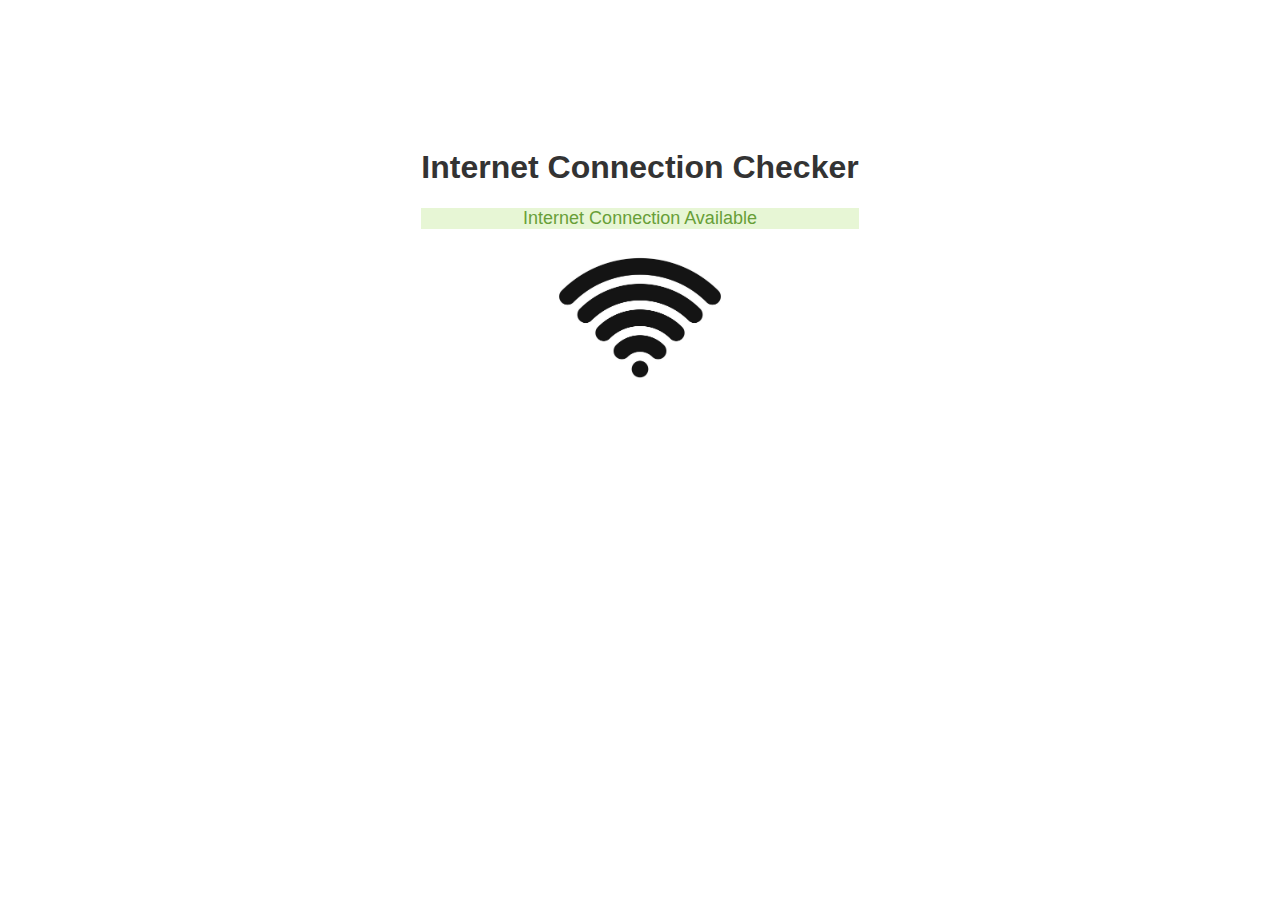
<file: check-internet-connection/index.html>
<!DOCTYPE html>
<html lang="en">
<head>
    <meta charset="UTF-8">
    <meta name="viewport" content="width=device-width, initial-scale=1.0">
    <title>Internet Connection Checker</title>
    <link rel="stylesheet" href="styles.css">
</head>
<body>
    <div class="container">
        <h1>Internet Connection Checker</h1>
        <p id="status">Checking...</p>
        <img id="img-status" >
    </div>

    <script src="script.js"></script>
</body>
</html>
</file>
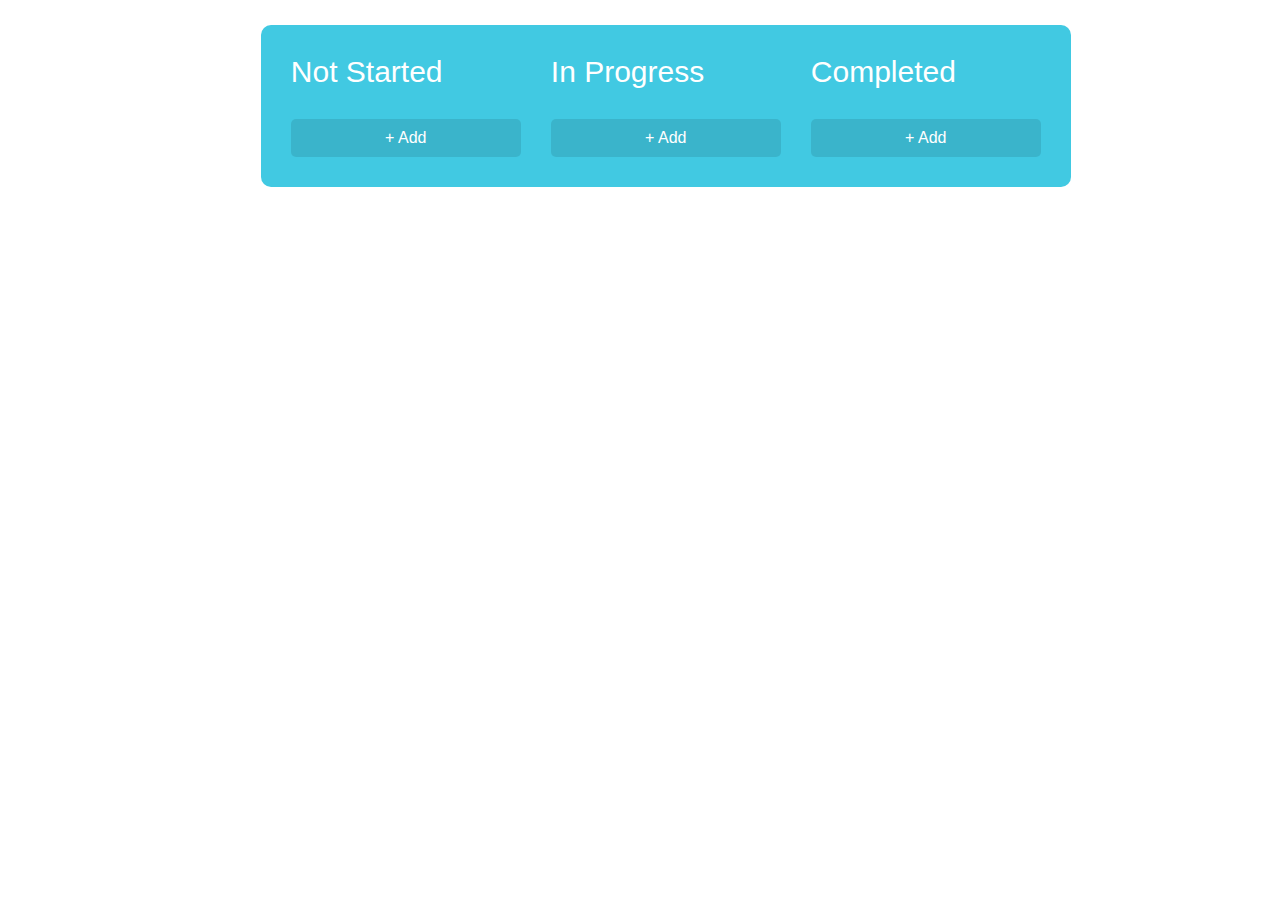
<file: kanban-board/index.html>
<!DOCTYPE html>
<html lang="en">
<head>
	<meta charset="UTF-8">
	<meta http-equiv="X-UA-Compatible" content="IE=edge">
	<meta name="viewport" content="width=device-width, initial-scale=1.0">
	<title>Kanban Board</title>
	<link rel="stylesheet" href="css/main.css">
</head>
<body>
	<div class="kanban">
		<!-- <div class="kanban__column">
			<div class="kanban__column-title">Not Started</div>
			<div class="kanban__items">
				<div contenteditable class="kanban__item-input">Wash the dishes</div>
				<div class="kanban__dropzone"></div>
			</div>
			<button class="kanban__add-item" type="button">+ Add</button>
		</div> -->
	</div>
	<script src="js/main.js" type="module"></script>
</body>
</html>
</file>
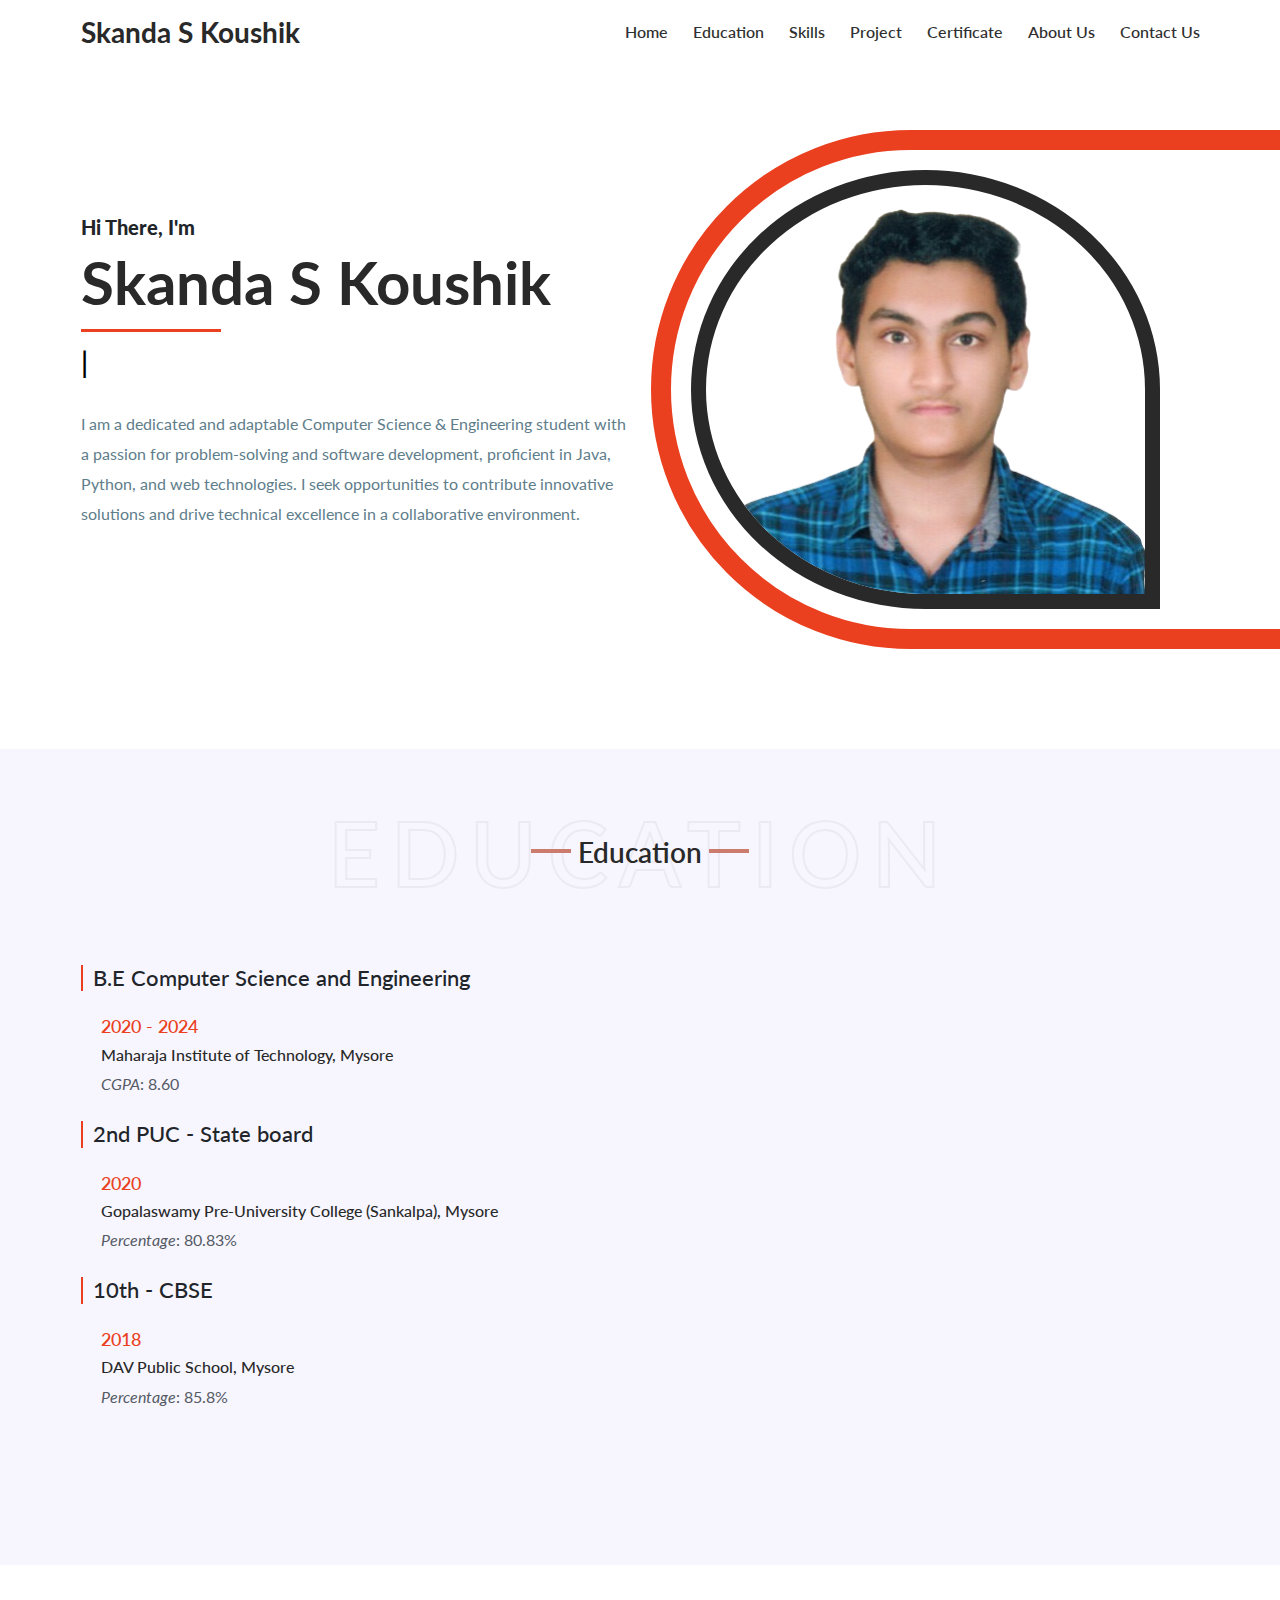
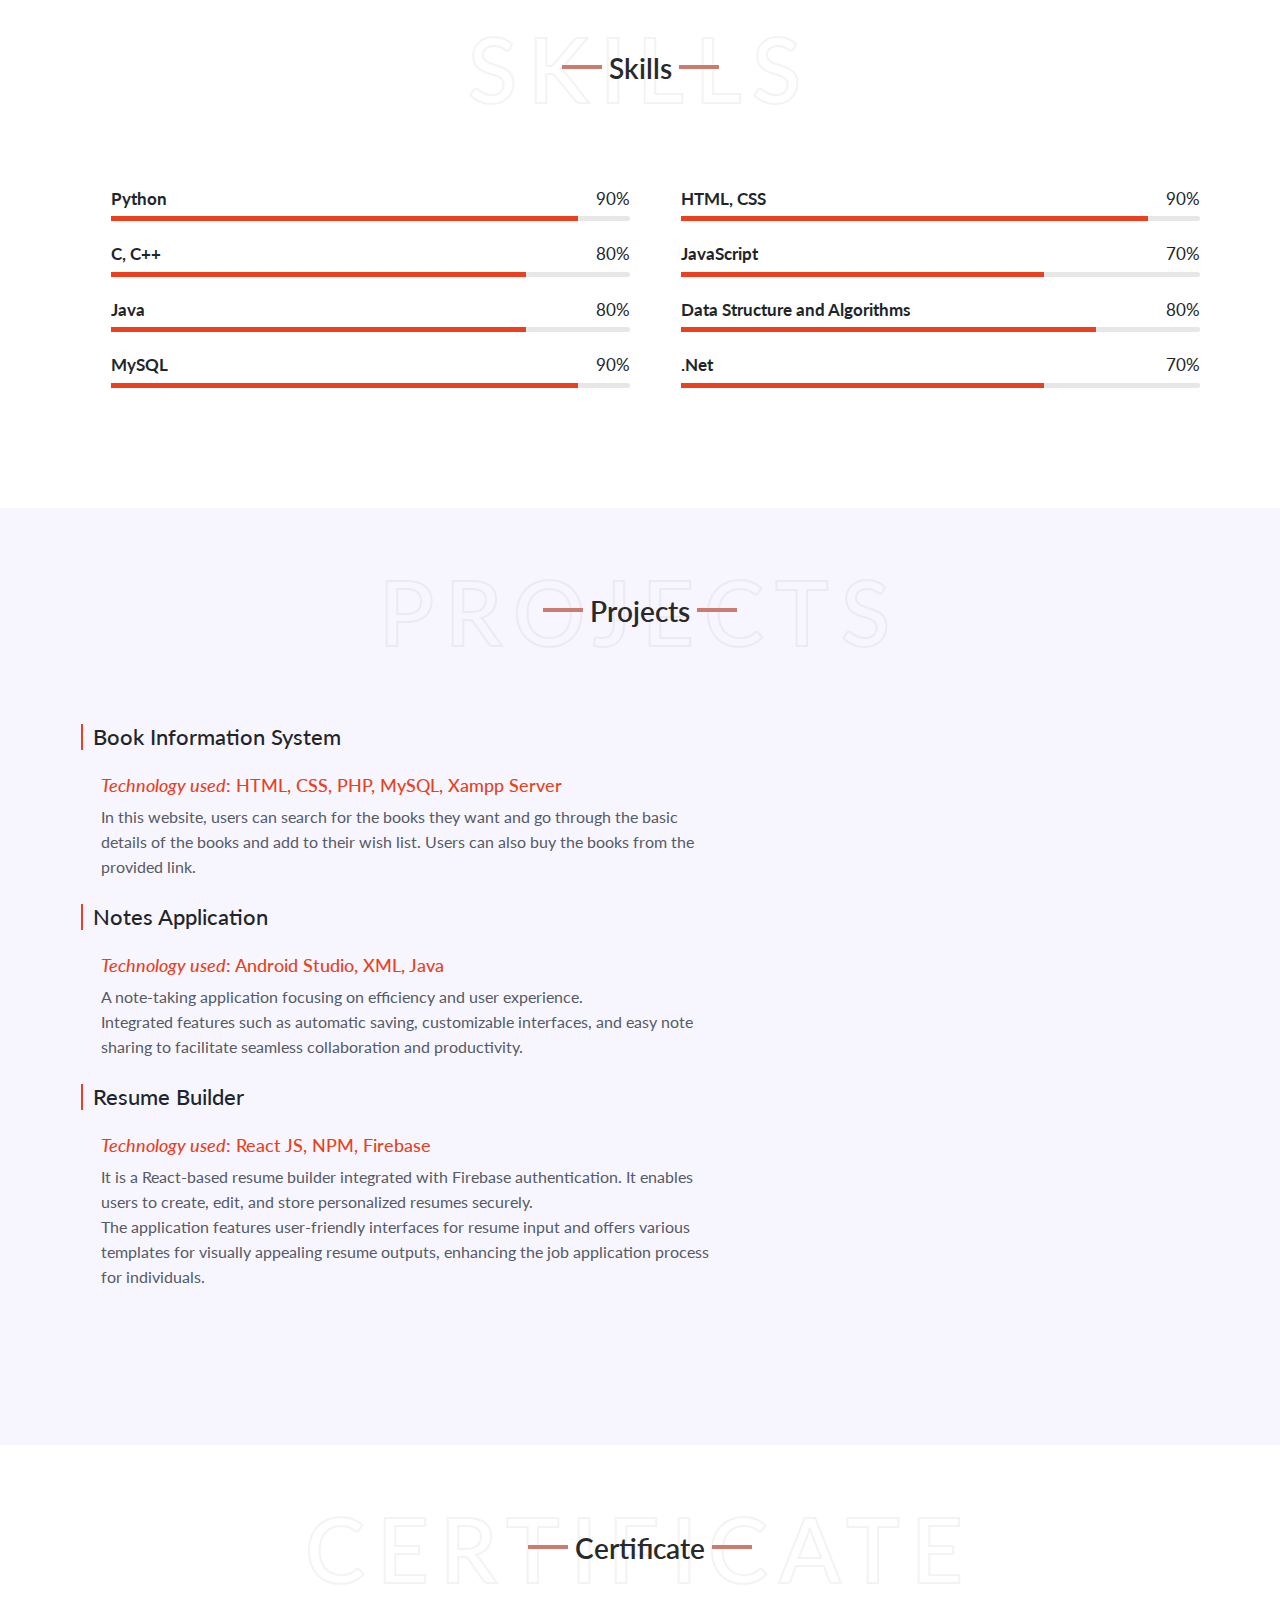
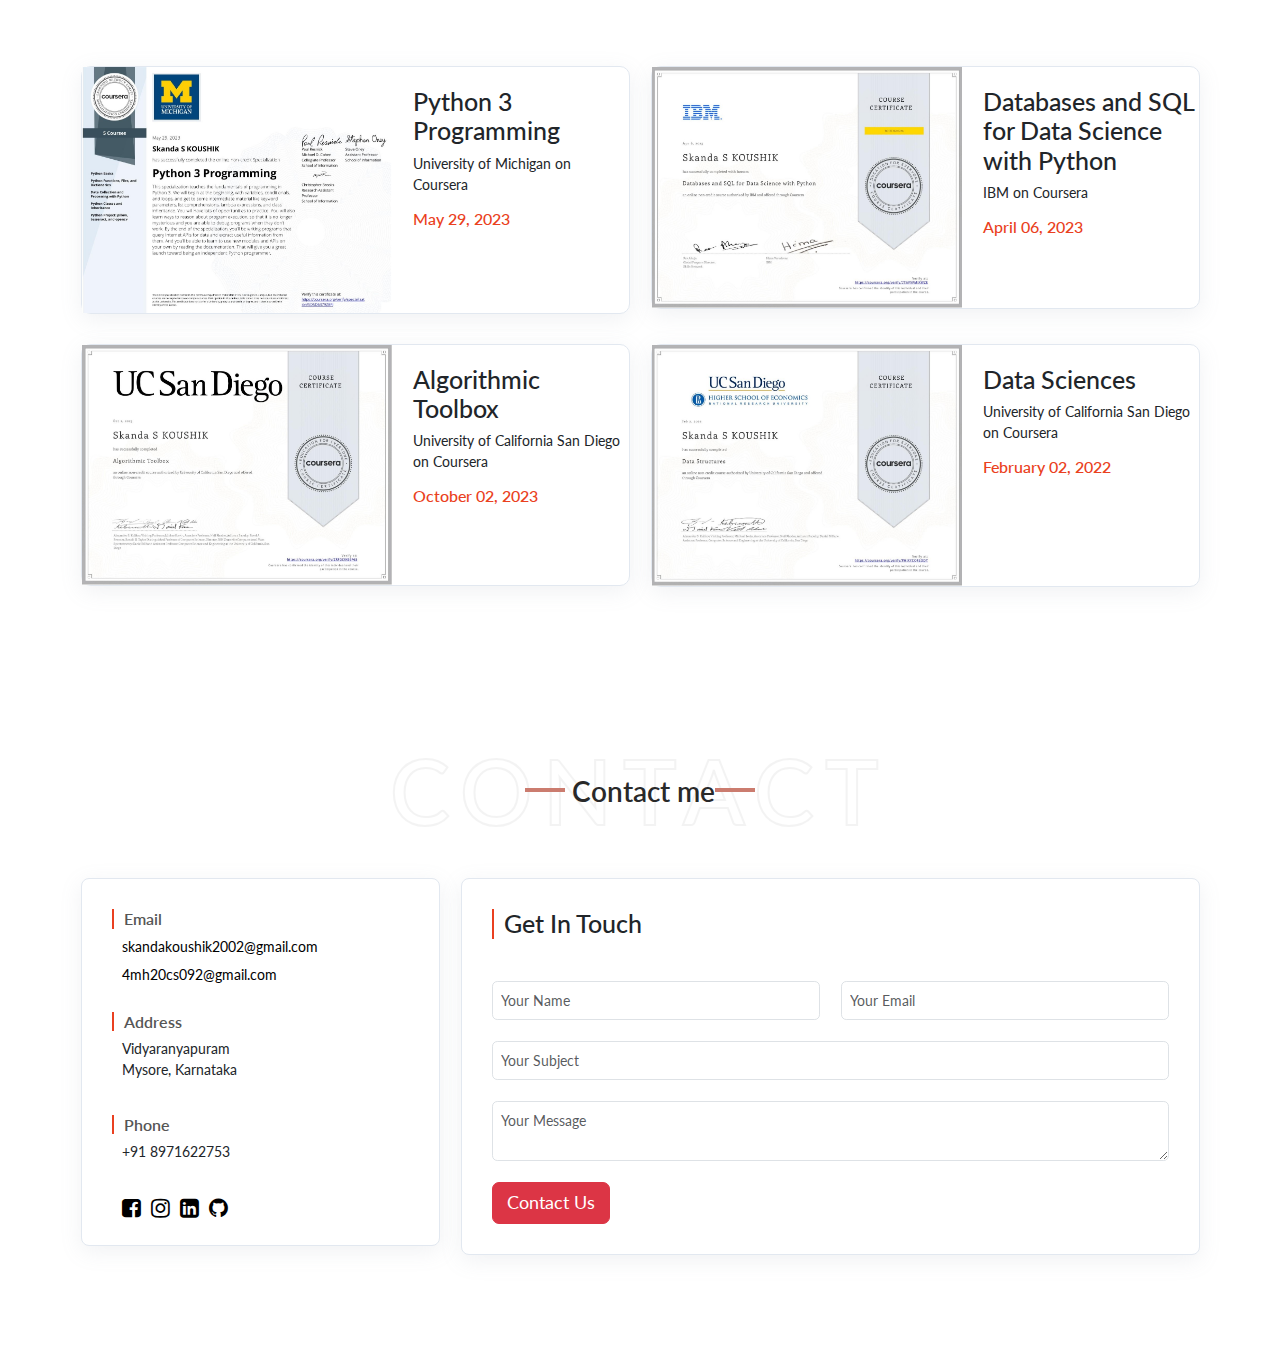
<file: portfolio/index.html>
<!DOCTYPE html>
<html>
<head>
    <title>Skanda - portfolio</title>
    <meta name="viewport" content="width=device-width, initial-scale=1, shrink-to-fit=no">
    <meta charset="utf-8">
    <!--- Bootstrap 5 CSS link --->
    <link href="https://cdn.jsdelivr.net/npm/bootstrap@5.3.3/dist/css/bootstrap.min.css" rel="stylesheet">
    <!--- Font Awesom CSS link --->
    <link rel="stylesheet" href="https://cdnjs.cloudflare.com/ajax/libs/font-awesome/4.7.0/css/font-awesome.min.css">
    <!--- Live Jquery URL--->
    <script src="https://ajax.googleapis.com/ajax/libs/jquery/3.6.4/jquery.min.js"></script>
    <!--- Bootstrap 5 Jquery URL--->
    <script src="https://cdn.jsdelivr.net/npm/bootstrap@5.2.3/dist/js/bootstrap.bundle.min.js"></script>
    <!--- Owl Carousel Js And CSS For Testimonial Slider--->
    <script src="https://cdnjs.cloudflare.com/ajax/libs/OwlCarousel2/2.3.4/owl.carousel.min.js"></script>
    <link rel="stylesheet" href="https://cdnjs.cloudflare.com/ajax/libs/OwlCarousel2/2.3.4/assets/owl.carousel.css">
    <!--- style.css, where we will write our custom css--->
    <link rel="stylesheet" href="css/style.css">
</head>

<body>
    <!--Nav Bar-->
    <nav class="navbar navbar-expand-lg fixed-top" id="navbar_top">
        <div class="container"> 
            <a class="navbar-brand" href="#">Skanda S Koushik<span></span></a>
            <button class="navbar-toggler" type="button" data-bs-toggle="collapse" 
                    data-bs-target="#navbar-collapse-toggle" aria-expanded="false">
                <span class="navbar-toggler-icon"></span>
            </button>
            <div class="collapse navbar-collapse justify-content-end" id="navbar-collapse-toggle">
                <ul class="navbar-nav ml-auto">
                    <li><a href="#home"><span>Home</span></a></li>
                    <li><a href="#education"><span>Education</span></a></li>
                    <li><a href="#skill"><span>Skills</span></a></li>
                    <li><a href="#project"><span>Project</span></a></li>
                    <li><a href="#certificate"><span>Certificate</span></a></li>
                    <li><a href="#about"><span>About Us</span></a></li>
                    <li><a href="#contactus"><span>Contact Us</span></a></li>
                </ul>
            </div>
        </div>
    </nav>


    <!--Home-->
    <div class="container-fluid main-section overflow-hidden" id="home">
        <div class="container">
            <div class="row">
                <div class="col-md-6 col-12">
                    <div class="banner-left">
                        <h1>Hi There, I'm</h1>
                        <h2>Skanda S Koushik</h2>
                        <span class="head-bottom"></span>
                        <h3 class="typing">Student </h3>
                        <p>
                            I am a dedicated and adaptable Computer Science & Engineering student with a passion for problem-solving and 
                            software development, proficient in Java, Python, and web technologies. I seek opportunities to contribute 
                            innovative solutions and drive technical excellence in a collaborative environment.
                        </p>
                    </div>
                </div>
                <div class="col-md-6 col-12">
                    <div class="banner-top">
                        <div class="banner-img"> <img src="images/profile_01.png"> </div>
                    </div>
                </div>
            </div>
        </div>
    </div>
    
    
    <!--Education-->
    <div class="container-fluid bg-grey" id="education">
        <div class="container">
            <div class="heading">
                <h5>EDUCATION</h5>
                <h2>
                    <span class="heading-border"></span> 
                        Education 
                    <span class="heading-border"></span>
                </h2>
            </div>
            <div class="row">
                <div class="col-lg-7 col-md-7 col-12">
                    <div class="education-info">
                        <h2>B.E Computer Science and Engineering</h2>
                        <h3>2020 - 2024</h3>
                        <h4>Maharaja Institute of Technology, Mysore</h4>
                        <p><em>CGPA</em>: 8.60</p>
                    </div>
                    <div class="education-info">
                        <h2>2nd PUC - State board</h2>
                        <h3>2020</h3>
                        <h4>Gopalaswamy Pre-University College (Sankalpa), Mysore</h4>
                        <p><em>Percentage</em>: 80.83%</p>
                    </div>
                    <div class="education-info">
                        <h2>10th - CBSE </h2>
                        <h3>2018</h3>
                        <h4>DAV Public School, Mysore</h4>
                        <p><em>Percentage</em>: 85.8%</p>
                    </div>
                    <br><br>
                </div>
            </div>
        </div>
    </div>


    <!--Skills-->
    <div class="main-section" id="skill">
        <div class="container">
            <div class="heading">
                <h5>SKILLS</h5>
                <h2>
                    <span class="heading-border"></span> 
                        Skills 
                    <span class="heading-border"></span>
                </h2>
            </div>
            <div class="row">
                <div class="col-md-6 col-12">
                    <div class="skill">
                        <b>Python</b>
                        <span>90%</span>
                        <div>
                            <span style="width:90%"></span>
                        </div>
                    </div>
                    <div class="skill">
                        <b>C, C++</b>
                        <span>80%</span>
                        <div>
                            <span style="width:80%"></span>
                        </div>
                    </div>
                    <div class="skill">
                        <b>Java</b>
                        <span>80%</span>
                        <div>
                            <span style="width:80%"></span>
                        </div>
                    </div>
                    <div class="skill">
                        <b>MySQL</b>
                        <span>90%</span>
                        <div>
                            <span style="width:90%"></span>
                        </div>
                    </div>
                </div>

                <div class="col-md-6 col-12">
                    <div class="skill">
                        <b>HTML, CSS</b>
                        <span>90%</span>
                        <div>
                            <span style="width:90%"></span>
                        </div>
                    </div>
                    <div class="skill">
                        <b>JavaScript</b>
                        <span>70%</span>
                        <div>
                            <span style="width:70%"></span>
                        </div>
                    </div>
                    <div class="skill">
                        <b>Data Structure and Algorithms</b>
                        <span>80%</span>
                        <div>
                            <span style="width:80%"></span>
                        </div>
                    </div>
                    <div class="skill">
                        <b>.Net</b>
                        <span>70%</span>
                        <div>
                            <span style="width:70%"></span>
                        </div>
                    </div>
                </div>
            </div>
        </div>            
    </div>


    <!--Projects-->
    <div class="container-fluid bg-grey" id="project">
        <div class="container">
            <div class="heading">
                <h5>PROJECTS</h5>
                <h2>
                    <span class="heading-border"></span> 
                        Projects 
                    <span class="heading-border"></span>
                </h2>
            </div>
            <div class="row">
                <div class="col-lg-7 col-md-7 col-12">
                    <div class="project-info">
                        <h2>Book Information System</h2>
                        <h3><em>Technology used</em>: HTML, CSS, PHP, MySQL, Xampp Server</h3>
                        <p>
                            In this website, users can search for the books they want and go through the basic 
                            details of the books and add to their wish list. Users can also buy the books 
                            from the provided link.
                        </p>
                    </div>
                    <div class="project-info">
                        <h2>Notes Application</h2>
                        <h3><em>Technology used</em>: Android Studio, XML, Java</h3>
                        <p>
                            A note-taking application focusing on efficiency and user experience. <br>
                            Integrated features such as automatic saving, customizable interfaces, and easy note sharing to 
                            facilitate seamless collaboration and productivity.
                        </p>
                    </div>
                    <div class="project-info">
                        <h2>Resume Builder</h2>
                        <h3><em>Technology used</em>: React JS, NPM, Firebase</h3>
                        <p>
                            It is a React-based resume builder integrated with Firebase authentication. 
                            It enables users to create, edit, and store personalized resumes securely. <br>
                            The application features user-friendly interfaces for resume input and offers various templates 
                            for visually appealing resume outputs, enhancing the job application process for individuals.
                        </p>
                    </div>
                    <br><br>
                </div>
            </div>
        </div>
    </div>


    <!--Certificates-->
    <div class="container-fluid main-section" id="certificate">
        <div class="container">
            <div class="heading">
                <h5>CERTIFICATE</h5>
                <h2>
                    <span class="heading-border"></span> 
                        Certificate
                    <span class="heading-border"></span>
                </h2>
            </div>
            <div class="row mt-5">
                <div class="col-lg-6 col-md-12 col-12" 
                    style="cursor: pointer;" onclick="window.open('https://coursera.org/verify/specialization/SDSD6379Z8PJ', '_blank');">
                    <div class="certificate-section">
                        <div class="row">
                            <div class="col-md-7 col-12"> <img src="images/c_python.jpeg"></div>
                            <div class="col-md-5 col-12">
                                <div class="certificate-info">
                                    <h3>Python 3 Programming</h3>
                                    <p>University of Michigan on Coursera</p>
                                    <h4>May 29, 2023</h4>
                                </div>
                            </div>
                        </div>
                    </div>
                </div>
                <div class="col-lg-6 col-md-12 col-12" 
                    style="cursor: pointer;" onclick="window.open('https://coursera.org/verify/7T6PVPMJXWZE', '_blank');">
                    <div class="certificate-section">
                        <div class="row">
                            <div class="col-md-7 col-12"> <img src="images/c_sql.jpeg"></div>
                            <div class="col-md-5 col-12">
                                <div class="certificate-info">
                                    <h3>Databases and SQL for Data Science with Python</h3>
                                    <p>IBM on Coursera</p>
                                    <h4>April 06, 2023</h4>
                                </div>
                            </div>
                        </div>
                    </div>
                </div>
                <div class="col-lg-6 col-md-12 col-12" 
                    style="cursor: pointer;" onclick="window.open('https://coursera.org/verify/ZRFGJXKE6F65', '_blank');">
                    <div class="certificate-section">
                        <div class="row">
                            <div class="col-md-7 col-12"> <img src="images/c_algorithm.jpeg"></div>
                            <div class="col-md-5 col-12">
                                <div class="certificate-info">
                                    <h3>Algorithmic Toolbox</h3>
                                    <p>University of California San Diego on Coursera</p>
                                    <h4>October 02, 2023</h4>
                                </div>
                            </div>
                        </div>
                    </div>
                </div>
                <div class="col-lg-6 col-md-12 col-12" 
                    style="cursor: pointer;" onclick="window.open('https://coursera.org/verify/PHJXYCQFEQDY', '_blank');">
                    <div class="certificate-section">
                        <div class="row">
                            <div class="col-md-7 col-12"> <img src="images/c_data.jpeg"></div>
                            <div class="col-md-5 col-12">
                                <div class="certificate-info">
                                    <h3>Data Sciences</h3>
                                    <p>University of California San Diego on Coursera</p>
                                    <h4>February 02, 2022</h4>
                                </div>
                            </div>
                        </div>
                    </div>
                </div>
            </div>
        </div>
    </div>


    <div class="container-fluid main-section" id="contactus">
        <div class="container">
            <div class="heading">
                <h5>CONTACT</h5>
                <h2><span class="heading-border"></span> Contact me<span class="heading-border"></span></h2>
            </div>
            <div class="row">
                <div class="col-md-4">
                    <div class="contact-info">
                        <div class="contact-left">
                            <h3>Email</h3>
                            <a href="mailto:skandakoushik2002@gmail.com">skandakoushik2002@gmail.com</a>
                            <a href="mailto:4mh20cs092@gmail.com">4mh20cs092@gmail.com</a>
                        </div>
                        <div class="contact-left">
                            <h3>Address</h3>
                            <p>Vidyaranyapuram<br>
                                Mysore, Karnataka</p>
                        </div>
                        <div class="contact-left">
                            <h3>Phone</h3>
                            <p>+91 8971622753</p>
                        </div>
                        <ul>
                            <li>
                                <a href="https://www.facebook.com/profile.php?id=100012683796211" target="_blank">
                                    <i class="fa fa-facebook-square"></i>
                                </a>
                            </li>
                            <li>
                                <a href="https://www.instagram.com/skanda_koushik/" target="_blank">
                                    <i class="fa fa-instagram"></i>
                                </a>
                            </li>
                            <li>
                                <a href="https://www.linkedin.com/in/skanda-s-koushik/" target="_blank">
                                    <i class="fa fa-linkedin-square"></i>
                                </a>
                            </li>
                            <li>
                                <a href="https://github.com/SkandaKoushik" target="_blank">
                                    <i class="fa fa-github"></i>
                                </a>
                            </li>
                        </ul>
                    </div>
                </div>
                <div class="col-md-8 res-mt">
                    <div class="contact-form">
                        <h3>Get In Touch</h3>
                        <div class="row mt-4">
                            <div class="col-md-6 col-12 mt-4">
                                <input type="text" placeholder="Your Name" class="form-control">
                            </div>
                            <div class="col-md-6 col-12 mt-4">
                                <input type="text" placeholder="Your Email" class="form-control">
                            </div>
                            <div class="col-md-12 col-12 mt-4">
                                <input type="text" placeholder="Your Subject" class="form-control">
                            </div>
                            <div class="col-md-12 col-12 mt-4">
                                <textarea placeholder="Your Message" class="form-control"></textarea>
                            </div>
                            <div class="col-md-12 col-12  mt-4">
                                <button class="btn btn-danger btn-lg">Contact Us</button>
                            </div>
                        </div>
                    </div>
                </div>
            </div>
        </div>
    </div>
    
</body>
</html>
</file>
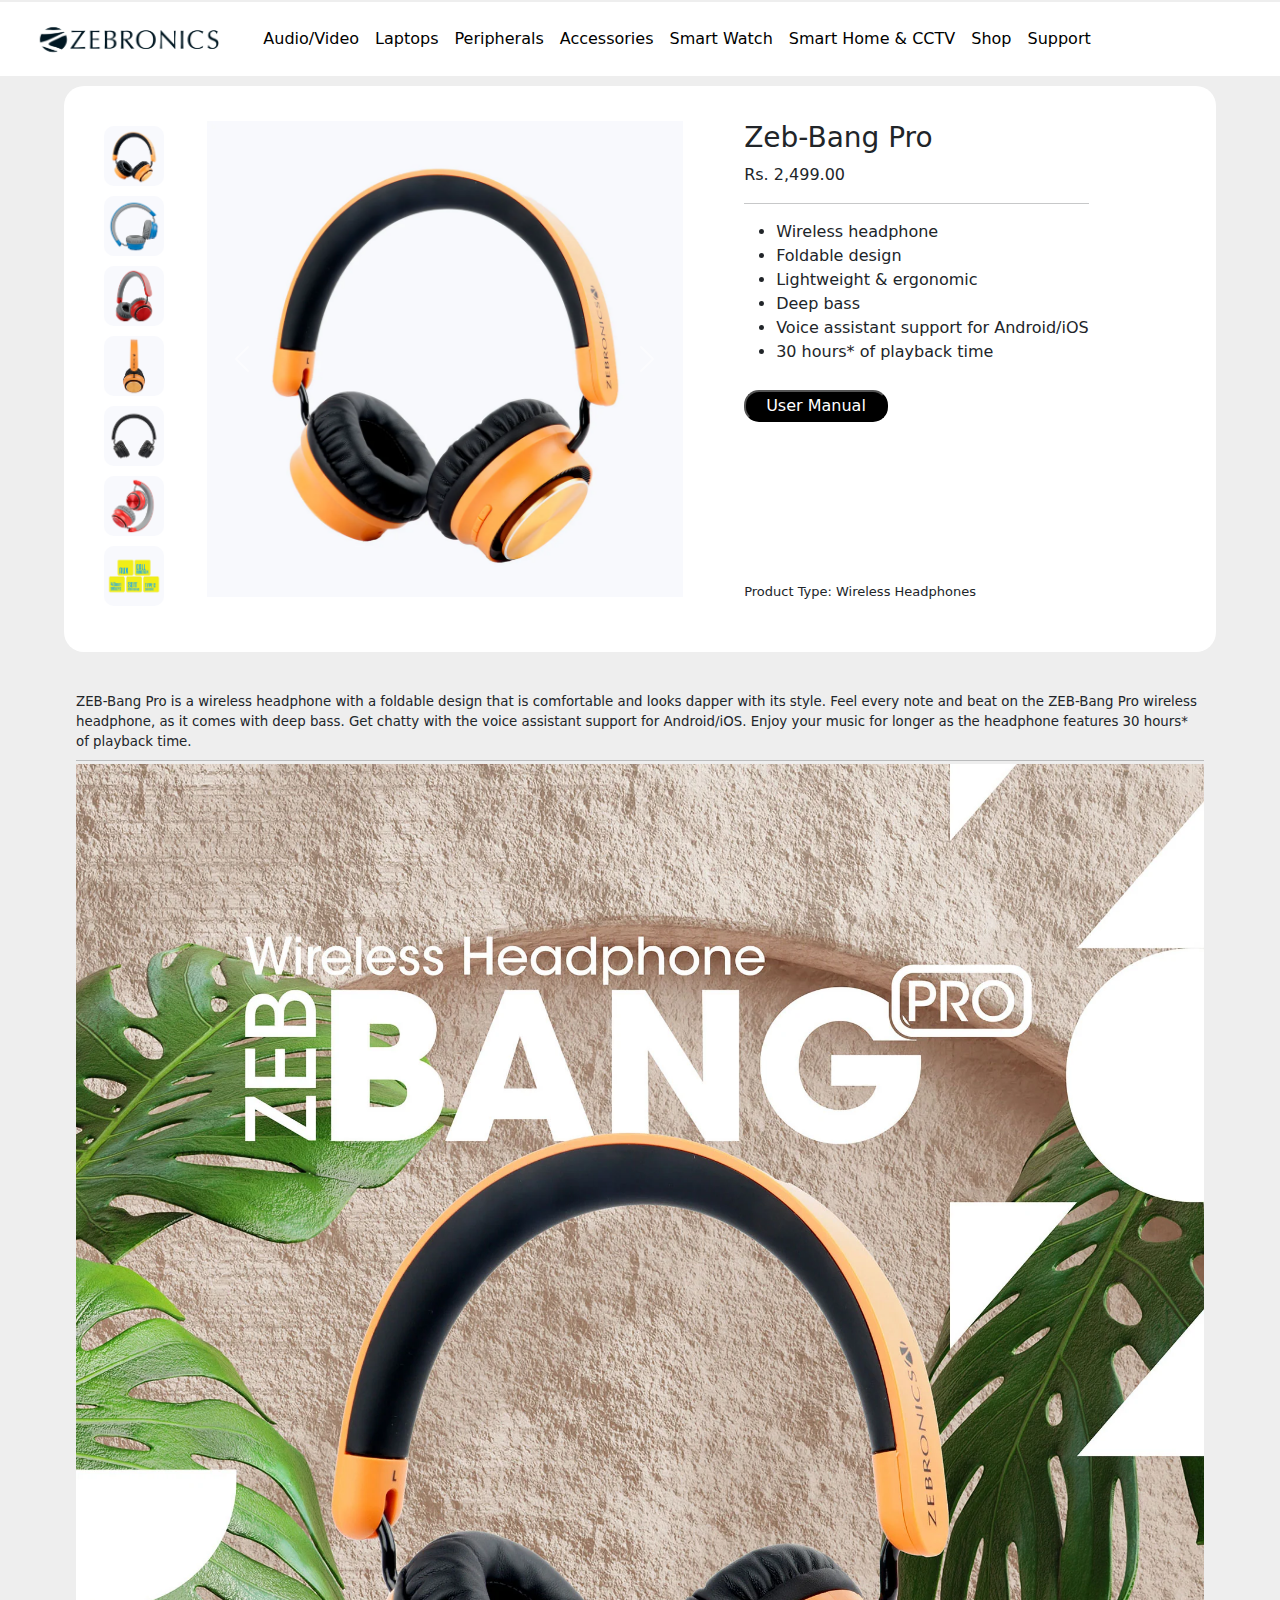
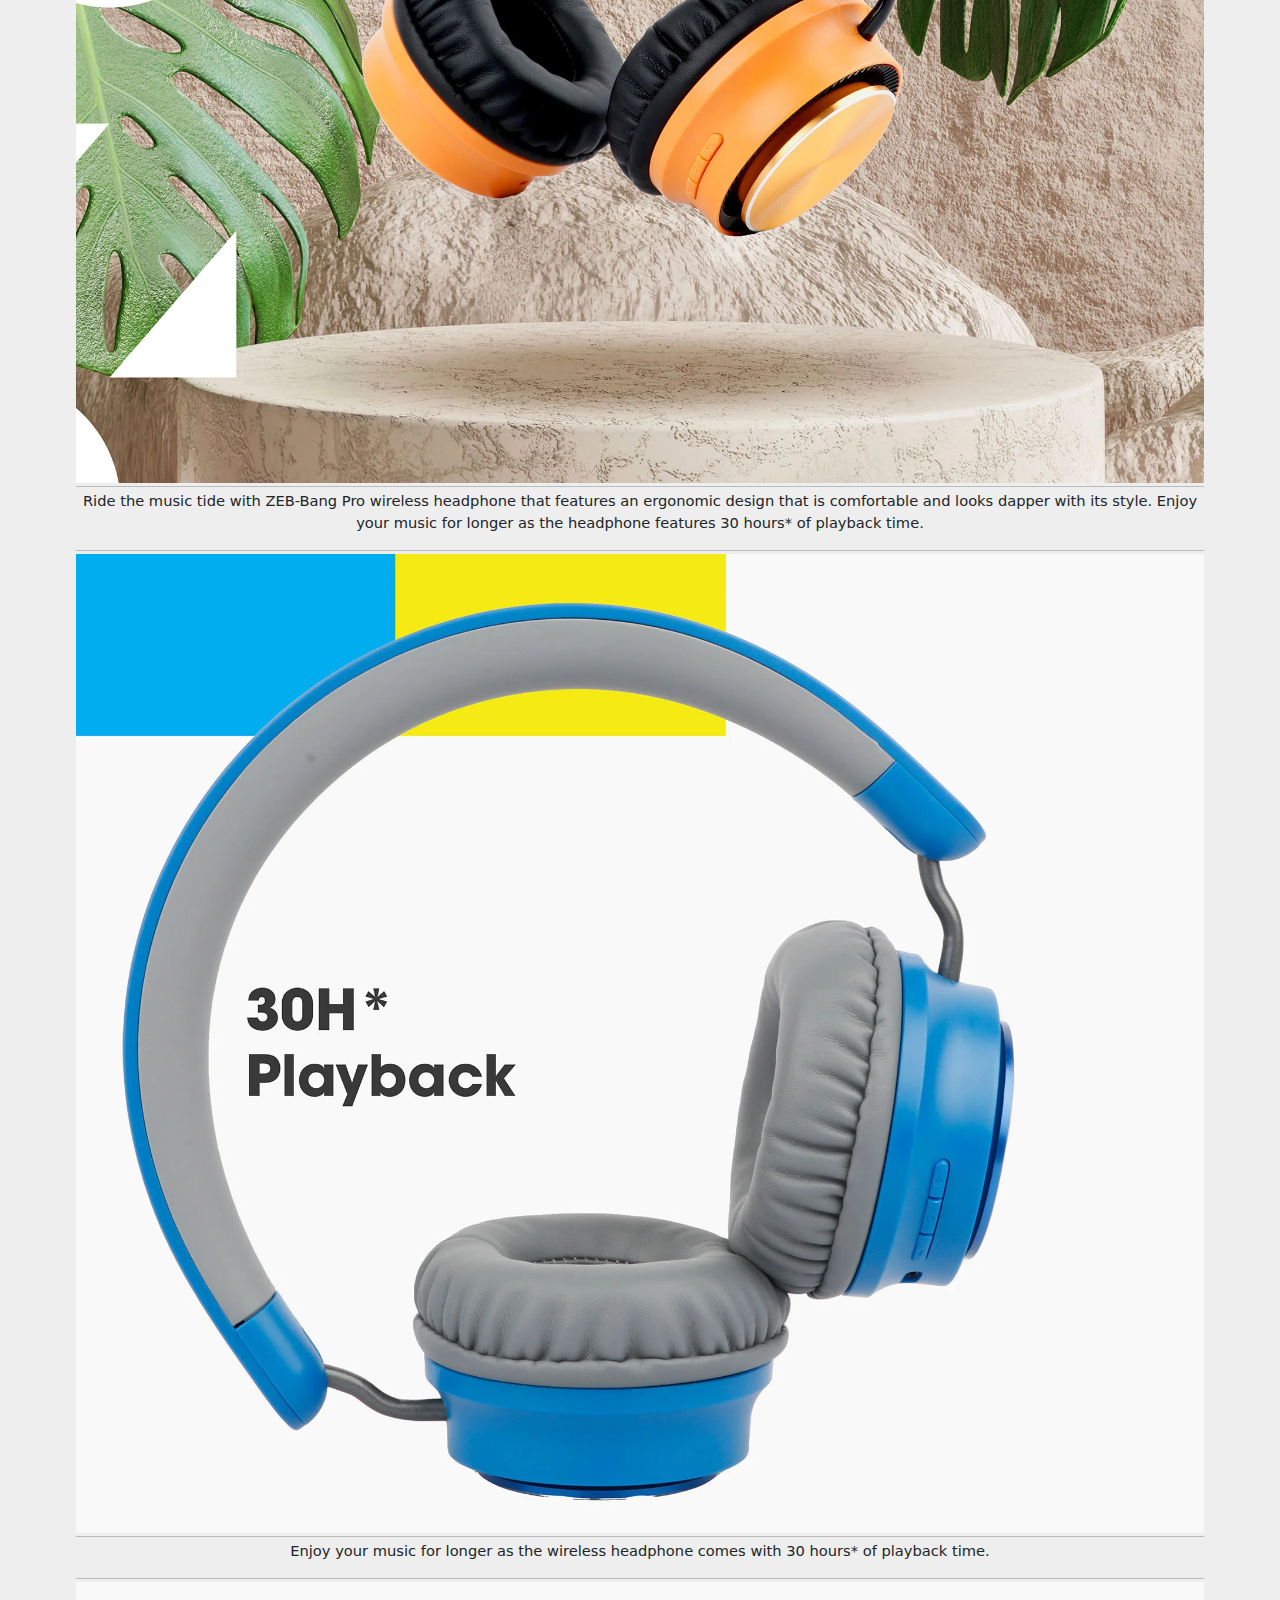
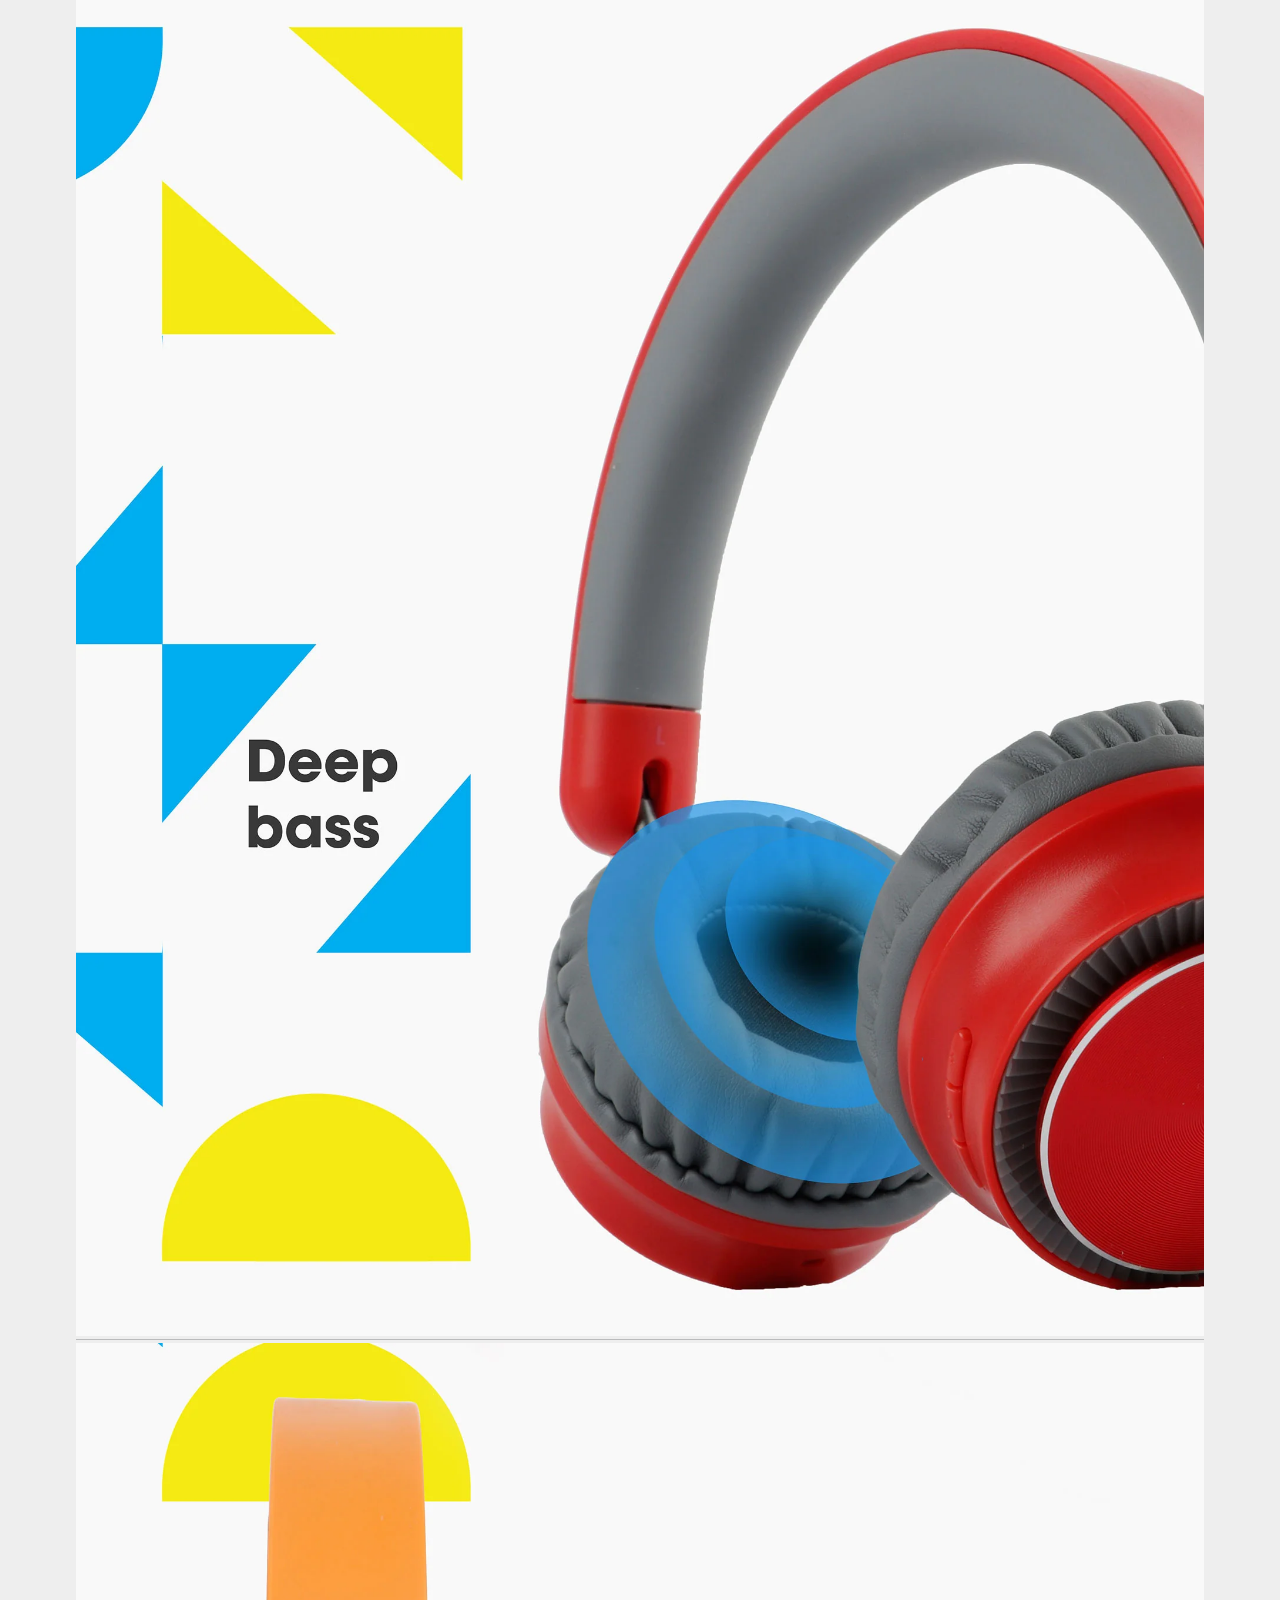
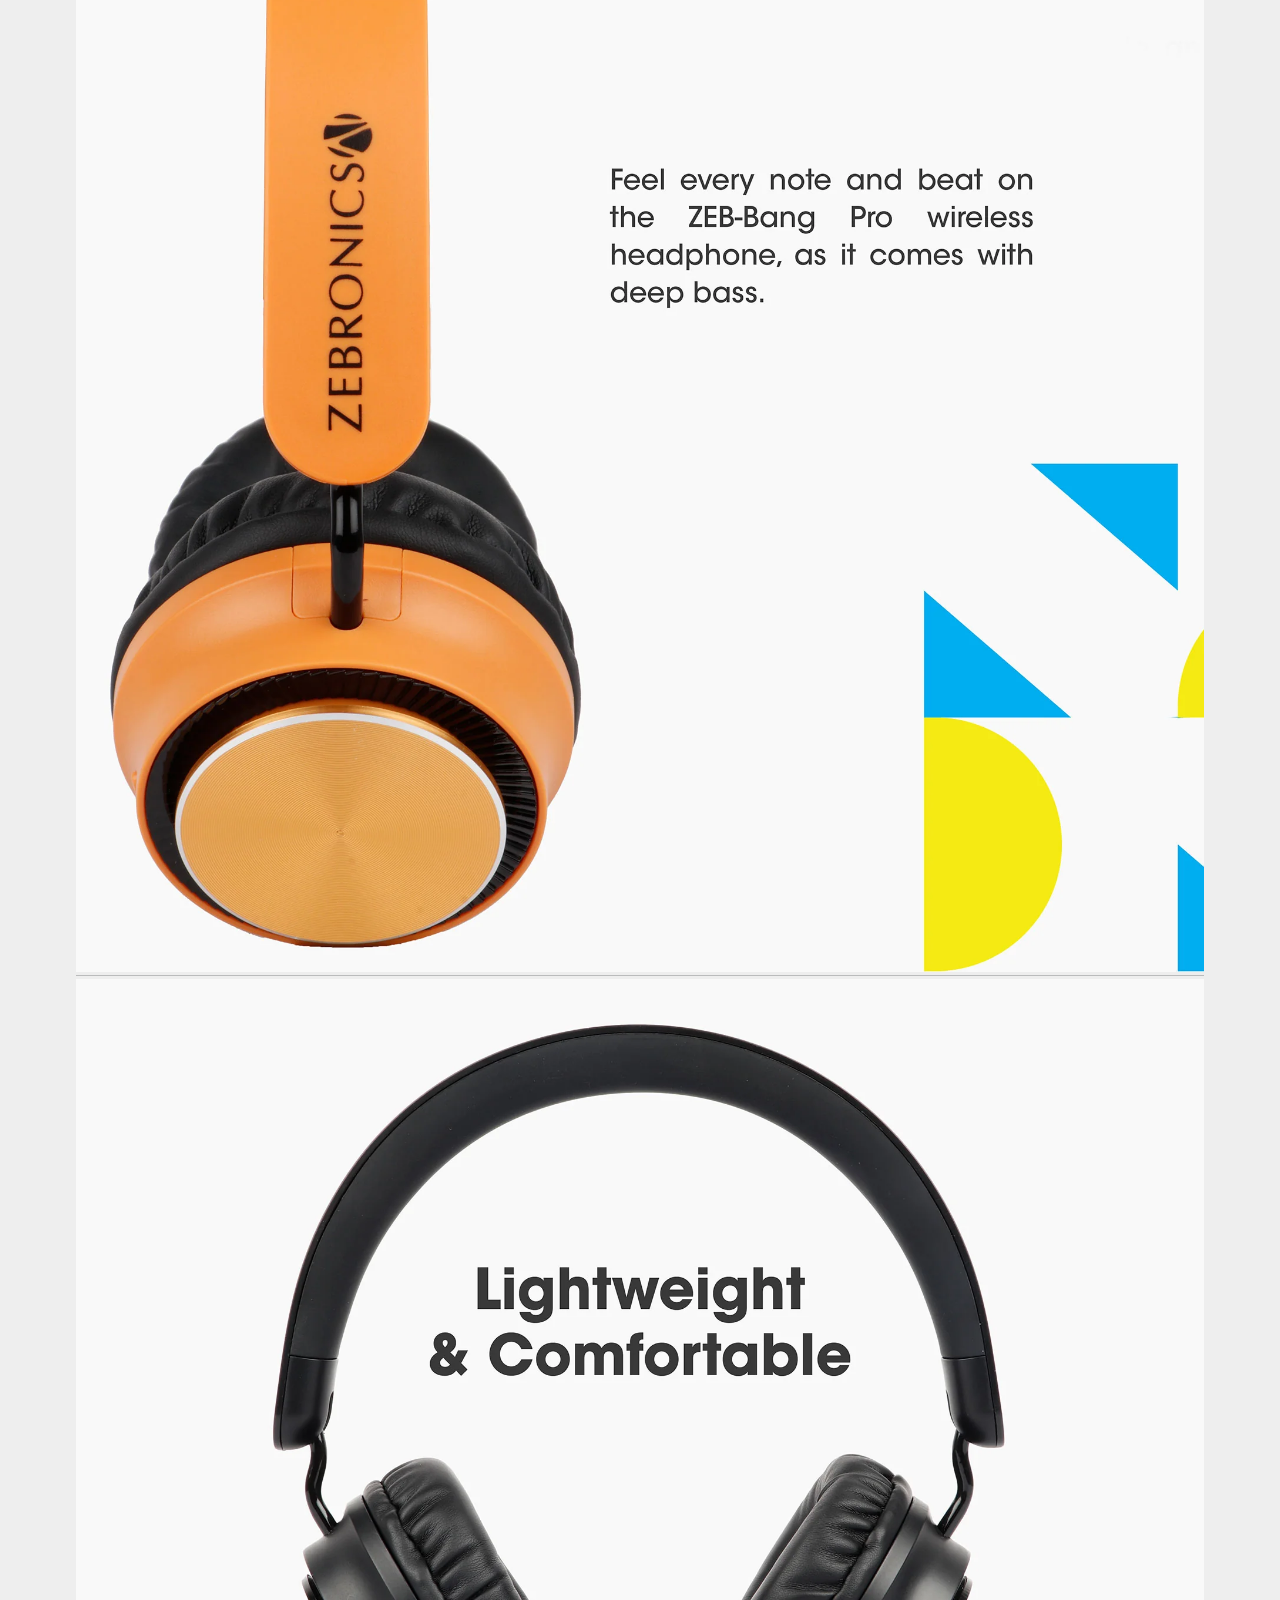
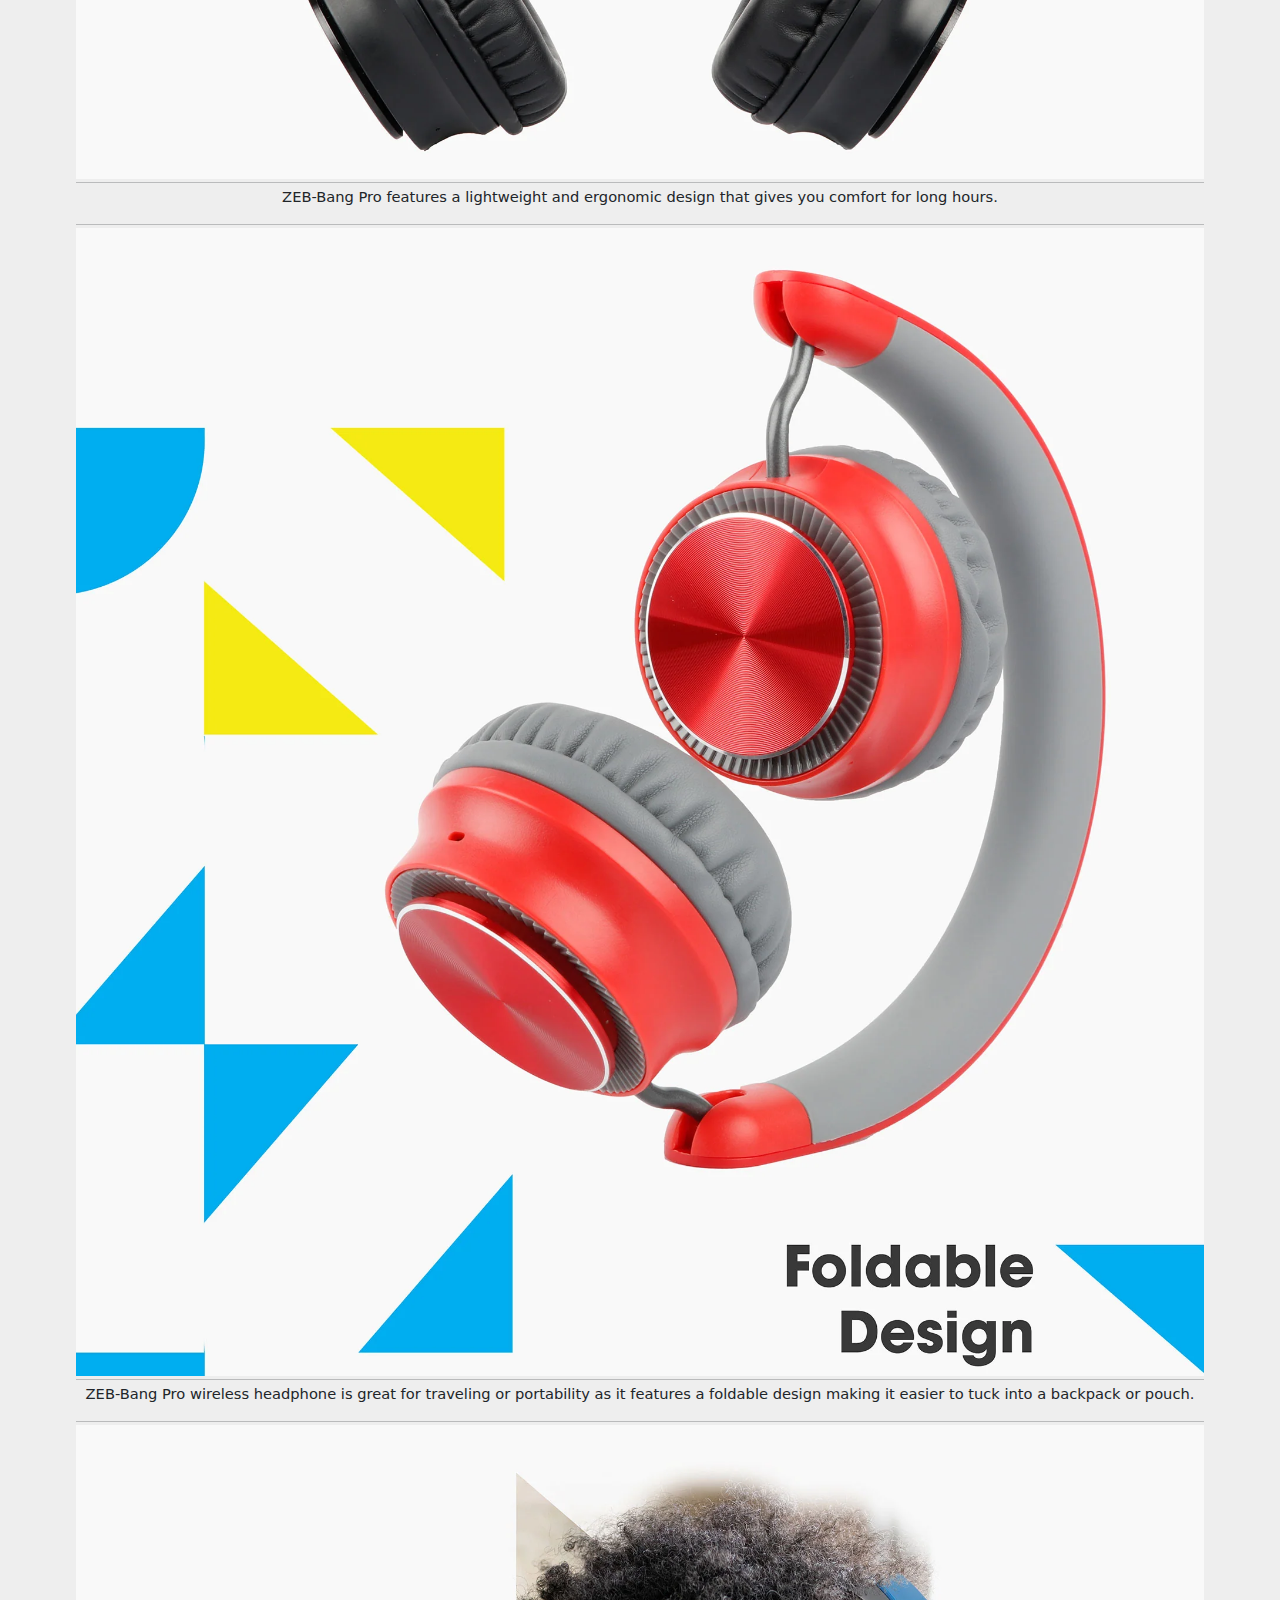
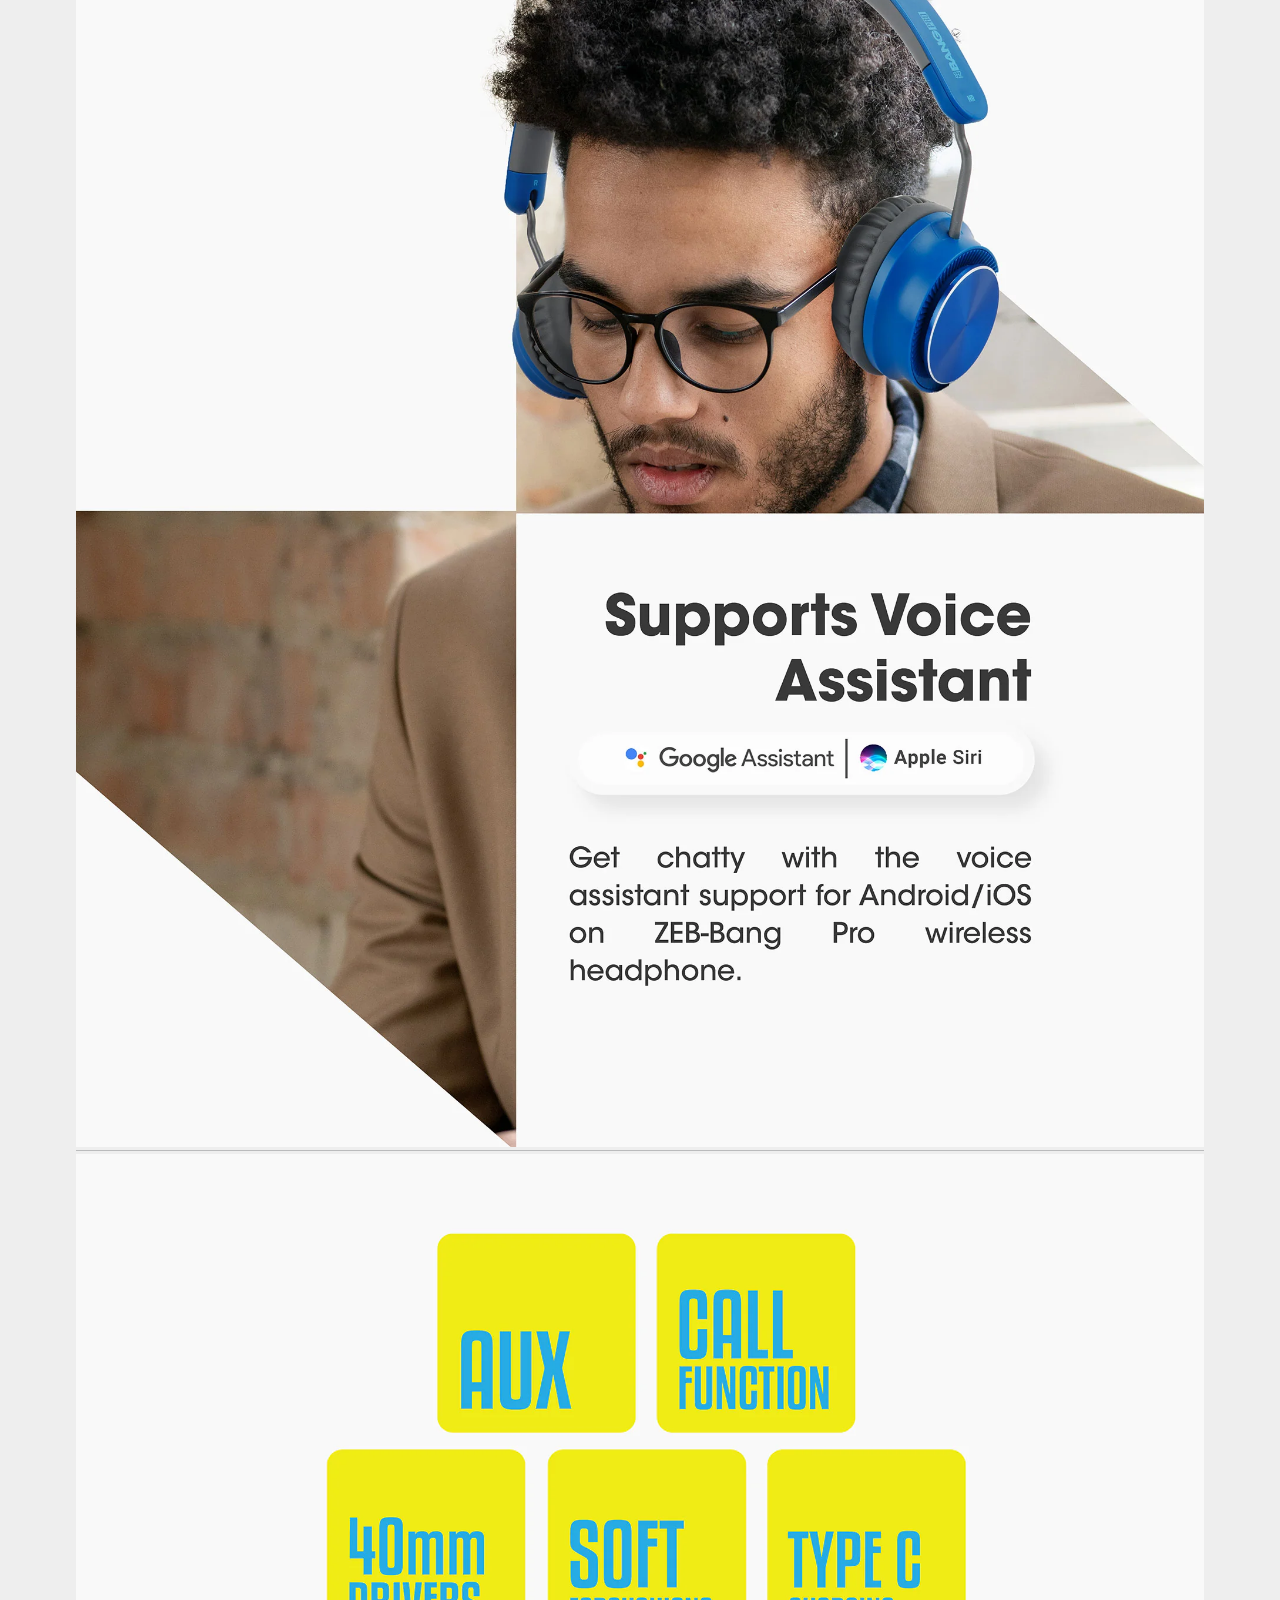
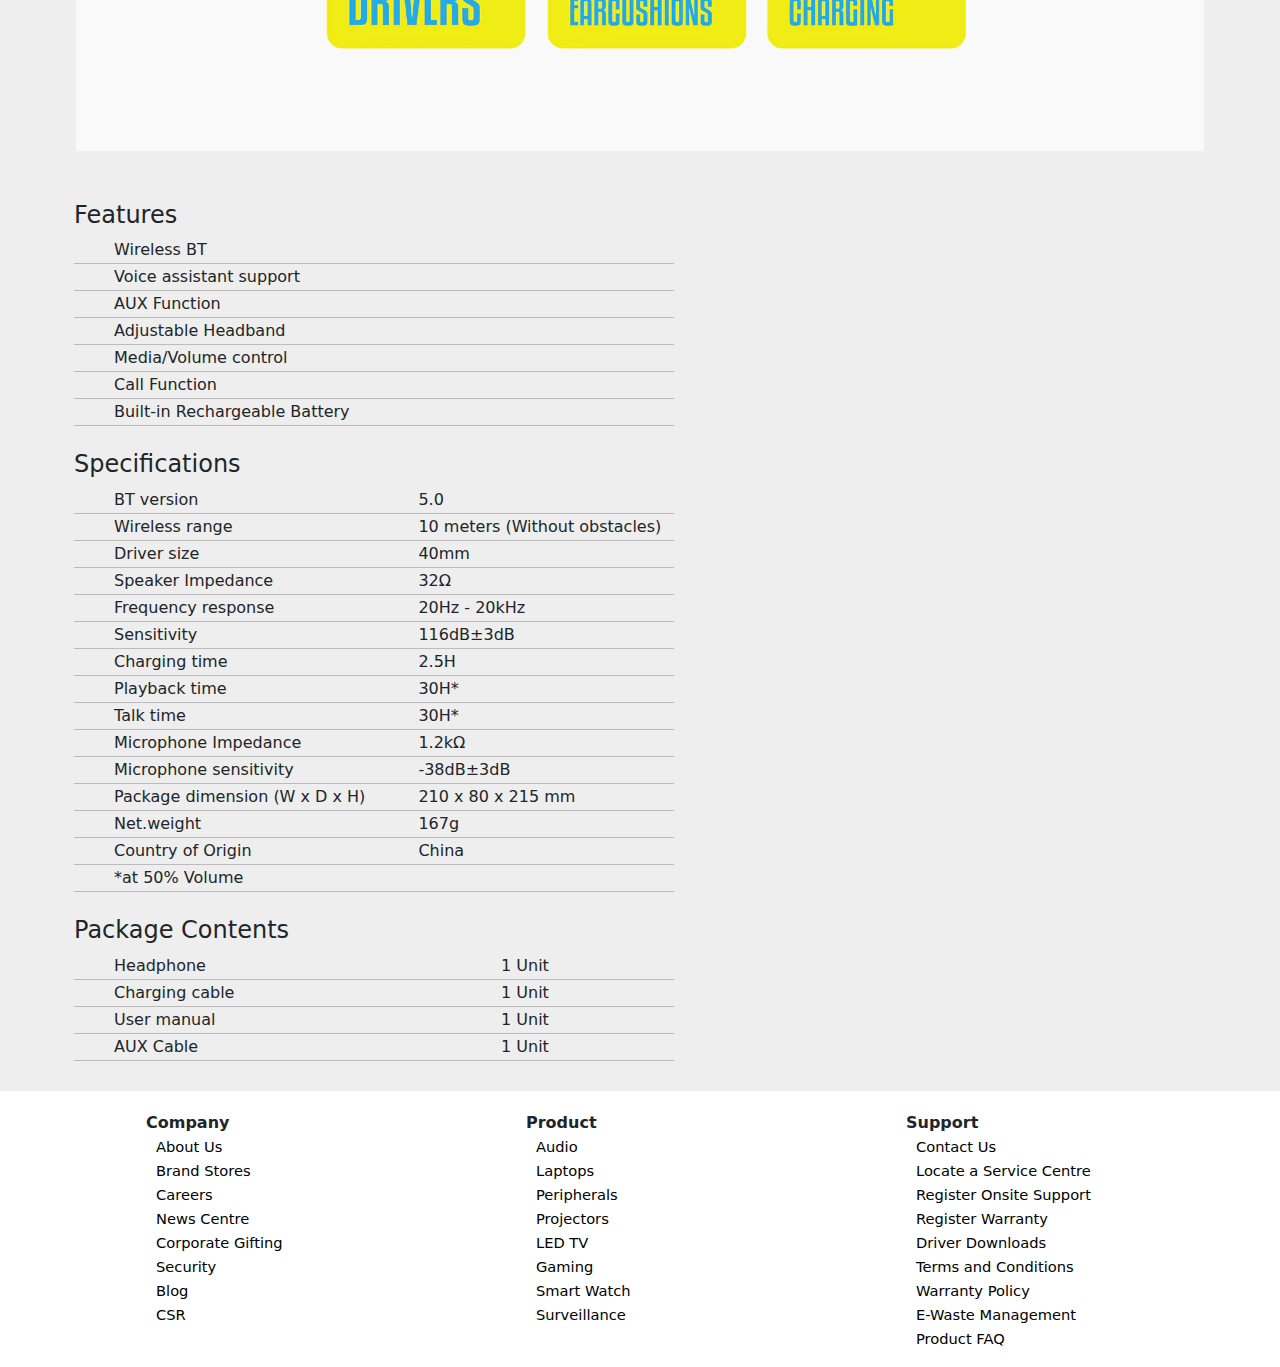
<file: product-page/index.html>
<!DOCTYPE html>
<html lang="en">
<head>
    <meta charset="UTF-8">
    <meta name="viewport" content="width=device-width, initial-scale=1.0">
    <title>Zebronics Zeb-Bang Pro</title>
    <link href="https://cdn.jsdelivr.net/npm/bootstrap@5.3.3/dist/css/bootstrap.min.css" rel="stylesheet" integrity="sha384-QWTKZyjpPEjISv5WaRU9OFeRpok6YctnYmDr5pNlyT2bRjXh0JMhjY6hW+ALEwIH" crossorigin="anonymous">
    <link rel="stylesheet" href="https://cdnjs.cloudflare.com/ajax/libs/font-awesome/5.15.4/css/all.min.css">

    <link rel="stylesheet" href="css/styles.css">
</head>
<body>
    <header>
        <nav class="navbar navbar-expand-lg navbar-light bg-white">
            <div class="container-fluid navbar-logo col-md-2 col-8">
                <a class="navbar-brand" href="https://zebronics.com/">
                    <img src="images/zebronicx-logo-black.webp" alt="Zebronics Logo">
                </a>
            </div>
            <button class="navbar-toggler" type="button" data-bs-toggle="collapse" data-bs-target="#navbarNav" aria-controls="navbarNav" aria-expanded="false" aria-label="Toggle navigation">
                <span class="navbar-toggler-icon"></span>
            </button>
            <div class="collapse navbar-collapse col-md-2 col-8" id="navbarNav" >
                <div class="container-fluid navbar-items">
                    <ul class="navbar-nav">
                        <li class="nav-item">
                            <a class="nav-link" href="#">Audio/Video</a>
                        </li>
                        <li class="nav-item">
                            <a class="nav-link" href="#">Laptops</a>
                        </li>
                        <li class="nav-item">
                            <a class="nav-link" href="#">Peripherals</a>
                        </li>
                        <li class="nav-item">
                            <a class="nav-link" href="#">Accessories</a>
                        </li>
                        <li class="nav-item">
                            <a class="nav-link" href="#">Smart Watch</a>
                        </li>
                        <li class="nav-item">
                            <a class="nav-link" href="#">Smart Home & CCTV</a>
                        </li>
                        <li class="nav-item">
                            <a class="nav-link" href="#">Shop</a>
                        </li>
                        <li class="nav-item">
                            <a class="nav-link" href="#">Support</a>
                        </li>
                    </ul>
                </div>
            </div>
        </nav>
    </header>

    
    <div class="container-fluid product-section" id="home">
        <div class="row">
            <div class="col-md-7 col-14">
                <div class="row">
                    <div class="col-md-2 col-8">
                        <div class="galary-group">
                            <button type="button" class="list-group-item list-group-item-action" onclick="changePreview(0)">
                                <img src="images/Zeb-Bang-Pro-pic1.webp" alt="p01">
                            </button>
                            <button type="button" class="list-group-item list-group-item-action" onclick="changePreview(1)">
                                <img src="images/Zeb-Bang-Pro-pic2.webp" alt="p02">
                            </button>
                            <button type="button" class="list-group-item list-group-item-action" onclick="changePreview(2)">
                                <img src="images/Zeb-Bang-Pro-pic3.webp" alt="p03">
                            </button>
                            <button type="button" class="list-group-item list-group-item-action" onclick="changePreview(3)">
                                <img src="images/Zeb-Bang-Pro-pic4.webp" alt="p04">
                            </button>
                            <button type="button" class="list-group-item list-group-item-action" onclick="changePreview(4)">
                                <img src="images/Zeb-Bang-Pro-pic5.webp" alt="p05">
                            </button>
                            <button type="button" class="list-group-item list-group-item-action" onclick="changePreview(5)">
                                <img src="images/Zeb-Bang-Pro-pic6.webp" alt="p05">
                            </button>
                            <button type="button" class="list-group-item list-group-item-action" onclick="changePreview(6)">
                                <img src="images/Zeb-Bang-Pro-pic7.webp" alt="p05">
                            </button>
                        </div>
                    </div>
                    <div class="col-md-6 col-8 product-image-main">
                        <div id="product-image" class="carousel slide" data-ride="carousel">
                            <div class="carousel-inner">
                                <div class="carousel-item active">
                                    <img src="images/Zeb-Bang-Pro-pic1.webp" class="d-block w-100" alt="Image 1">
                                </div>
                                <div class="carousel-item">
                                    <img src="images/Zeb-Bang-Pro-pic2.webp" class="d-block w-100" alt="Image 2">
                                </div>
                                <div class="carousel-item">
                                    <img src="images/Zeb-Bang-Pro-pic3.webp" class="d-block w-100" alt="Image 3">
                                </div>
                                <div class="carousel-item">
                                    <img src="images/Zeb-Bang-Pro-pic4.webp" class="d-block w-100" alt="Image 4">
                                </div>
                                <div class="carousel-item">
                                    <img src="images/Zeb-Bang-Pro-pic5.webp" class="d-block w-100" alt="Image 5">
                                </div>
                                <div class="carousel-item">
                                    <img src="images/Zeb-Bang-Pro-pic6.webp" class="d-block w-100" alt="Image 5">
                                </div>
                                <div class="carousel-item">
                                    <img src="images/Zeb-Bang-Pro-pic7.webp" class="d-block w-100" alt="Image 5">
                                </div>
                            </div>
                            <a class="carousel-control-prev" href="#product-image" role="button" data-bs-slide="prev">
                                <span class="carousel-control-prev-icon" aria-hidden="true"></span>
                                <span class="visually-hidden">Previous</span>
                            </a>
                            <a class="carousel-control-next" href="#product-image" role="button" data-bs-slide="next">
                                <span class="carousel-control-next-icon" aria-hidden="true"></span>
                                <span class="visually-hidden">Next</span>
                            </a>
                        </div>
                    </div>
                </div>
            </div>
            <div class="col-md-4 col-14 product-desc">
                <div class="name">
                    <h3>Zeb-Bang Pro</h3>
                    <p>Rs. 2,499.00</p>
                    <hr>
                </div>
                <div class="details">
                    <ul>
                        <li>Wireless headphone</li>
                        <li>Foldable design</li>
                        <li>Lightweight & ergonomic</li>
                        <li>Deep bass</li>
                        <li>Voice assistant support for Android/iOS</li>
                        <li>30 hours* of playback time</li>
                    </ul>
                </div>
                <div class="user-manual">
                    <button onclick="window.open('https://zebronics.info/user_manual_zeb/Audio/Headphone/BT/ZEB-BANG_PRO_UM.pdf', '_blank')">
                        User Manual
                    </button>
                </div>
                <div class="p-type">
                    <p>Product Type: Wireless Headphones</p>
                </div>
            </div>
        </div>
    </div>

    <div class="container-fluid producct-info">
        <dd>
            ZEB-Bang Pro is a wireless headphone with a foldable design that is comfortable and looks dapper with its style. 
            Feel every note and beat on the ZEB-Bang Pro wireless headphone, as it comes with deep bass. 
            Get chatty with the voice assistant support for Android/iOS. Enjoy your music for longer as the headphone features 
            30 hours* of playback time.
        </dd>
        <hr>
        <img src="images\Zeb-Bang-Pro-Banner1.webp">
        <hr>
        <p>
            Ride the music tide with ZEB-Bang Pro wireless headphone that features an ergonomic design that is comfortable 
            and looks dapper with its style. Enjoy your music for longer as the headphone features 30 hours* of playback time.
        </p>
        <hr>
        <img src="images\Zeb-Bang-Pro-Banner2.webp">
        <hr>
        <p>Enjoy your music for longer as the wireless headphone comes with 30 hours* of playback time.</p>
        <hr>
        <img src="images\Zeb-Bang-Pro-Banner3.webp">
        <hr>
        <img src="images\Zeb-Bang-Pro-Banner4.webp">
        <hr>
        <img src="images\Zeb-Bang-Pro-Banner5.webp">
        <hr>
        <p>ZEB-Bang Pro features a lightweight and ergonomic design that gives you comfort for long hours.</p>
        <hr>
        <img src="images\Zeb-Bang-Pro-Banner6.webp">
        <hr>
        <p>
            ZEB-Bang Pro wireless headphone is great for traveling or portability as it features a foldable 
            design making it easier to tuck into a backpack or pouch.
        </p>
        <hr>
        <img src="images\Zeb-Bang-Pro-Banner7.webp">
        <hr>
        <img src="images\Zeb-Bang-Pro-Banner8.webp">
    </div>
    

    <div class="container-fluid product-features">
        <h4>Features</h4>
        <table>
            <tr><td>Wireless BT</td></tr>
            <tr><td>Voice assistant support</td></tr>
            <tr><td>AUX Function</td></tr>
            <tr><td>Adjustable Headband</td></tr>
            <tr><td>Media/Volume control</td></tr>
            <tr><td>Call Function</td></tr>
            <tr><td>Built-in Rechargeable Battery</td></tr>
        </table>
        <br>

        <h4>Specifications</h4>
        <table>
            <tr><td>BT version</td><td>5.0</td></tr>
            <tr><td>Wireless range</td><td>10 meters (Without obstacles)</td></tr>
            <tr><td>Driver size</td><td>40mm</td></tr>
            <tr><td>Speaker Impedance</td><td>32Ω</td></tr>
            <tr><td>Frequency response</td><td>20Hz - 20kHz</td></tr>
            <tr><td>Sensitivity</td><td>116dB±3dB</td></tr>
            <tr><td>Charging time</td><td>2.5H</td></tr>
            <tr><td>Playback time</td><td>30H*</td></tr>
            <tr><td>Talk time</td><td>30H*</td></tr>
            <tr><td>Microphone Impedance</td><td>1.2kΩ</td></tr>
            <tr><td>Microphone sensitivity</td><td>-38dB±3dB</td></tr>
            <tr><td>Package dimension (W x D x H)</td><td>210 x 80 x 215 mm</td></tr>
            <tr><td>Net.weight</td><td>167g</td></tr>
            <tr><td>Country of Origin</td><td>China</td></tr>
            <tr><td>*at 50% Volume</td><td></td></tr>
        </table>
        <br>
        <h4>Package Contents</h4>
        <table>
            <tr><td>Headphone</td><td>1 Unit</td></tr>
            <tr><td>Charging cable  </td><td>1 Unit</td></tr>
            <tr><td>User manual</td><td>1 Unit</td></tr>
            <tr><td>AUX Cable</td><td>1 Unit</td></tr>
        </table>        
    </div>


    <footer>
        <div class="container">
            <div class="row">
                <div class="col-md-4 col-sm-6">
                    <ul>
                        <li><b>Company</b></li>
                        <li><a class="nav-link" href="#">About Us</a></li>
                        <li><a class="nav-link" href="#">Brand Stores</a></li>
                        <li><a class="nav-link" href="#">Careers</a></li>
                        <li><a class="nav-link" href="#">News Centre</a></li>
                        <li><a class="nav-link" href="#">Corporate Gifting</a></li>
                        <li><a class="nav-link" href="#">Security</a></li>
                        <li><a class="nav-link" href="#">Blog</a></li>
                        <li><a class="nav-link" href="#">CSR</a></li>
                    </ul>
                </div>
                <div class="col-md-4 col-sm-6">
                    <ul>
                        <li><b>Product</b></li>
                        <li><a class="nav-link" href="#">Audio</a></li>
                        <li><a class="nav-link" href="#">Laptops</a></li>
                        <li><a class="nav-link" href="#">Peripherals</a></li>
                        <li><a class="nav-link" href="#">Projectors</a></li>
                        <li><a class="nav-link" href="#">LED TV</a></li>
                        <li><a class="nav-link" href="#">Gaming</a></li>
                        <li><a class="nav-link" href="#">Smart Watch</a></li>
                        <li><a class="nav-link" href="#">Surveillance</a></li>
                    </ul>
                </div>
                <div class="col-md-4 col-sm-6">
                    <ul>
                        <li><b>Support</b></li>
                        <li><a class="nav-link" href="#">Contact Us</a></li>
                        <li><a class="nav-link" href="#">Locate a Service Centre</a></li>
                        <li><a class="nav-link" href="#">Register Onsite Support</a></li>
                        <li><a class="nav-link" href="#">Register Warranty</a></li>
                        <li><a class="nav-link" href="#">Driver Downloads</a></li>
                        <li><a class="nav-link" href="#">Terms and Conditions</a></li>
                        <li><a class="nav-link" href="#">Warranty Policy</a></li>
                        <li><a class="nav-link" href="#">E-Waste Management</a></li>
                        <li><a class="nav-link" href="#">Product FAQ</a></li>
                    </ul>
                </div>
            </div>
        </div>
    </footer>
    
    <button onclick="scrollToTop()" id="scrollToTopButton" title="Go to top">&#9650;</button>

    <script src="https://code.jquery.com/jquery-3.6.0.min.js"></script>
    <script src="https://cdn.jsdelivr.net/npm/bootstrap@5.3.3/dist/js/bootstrap.bundle.min.js" integrity="sha384-YvpcrYf0tY3lHB60NNkmXc5s9fDVZLESaAA55NDzOxhy9GkcIdslK1eN7N6jIeHz" crossorigin="anonymous"></script>
    
    <script>
        function changePreview(index) {
            $('#product-image').carousel(index);
        }

        window.onscroll = function() {scrollFunction()};

        function scrollFunction() {
          if (document.body.scrollTop > 20 || document.documentElement.scrollTop > 20) {
            document.getElementById("scrollToTopButton").style.display = "block";
          } else {
            document.getElementById("scrollToTopButton").style.display = "none";
          }
        }

        function scrollToTop() {
          document.body.scrollTop = 0;
          document.documentElement.scrollTop = 0;
        }
    </script>
    
</body>
</html>
</file>
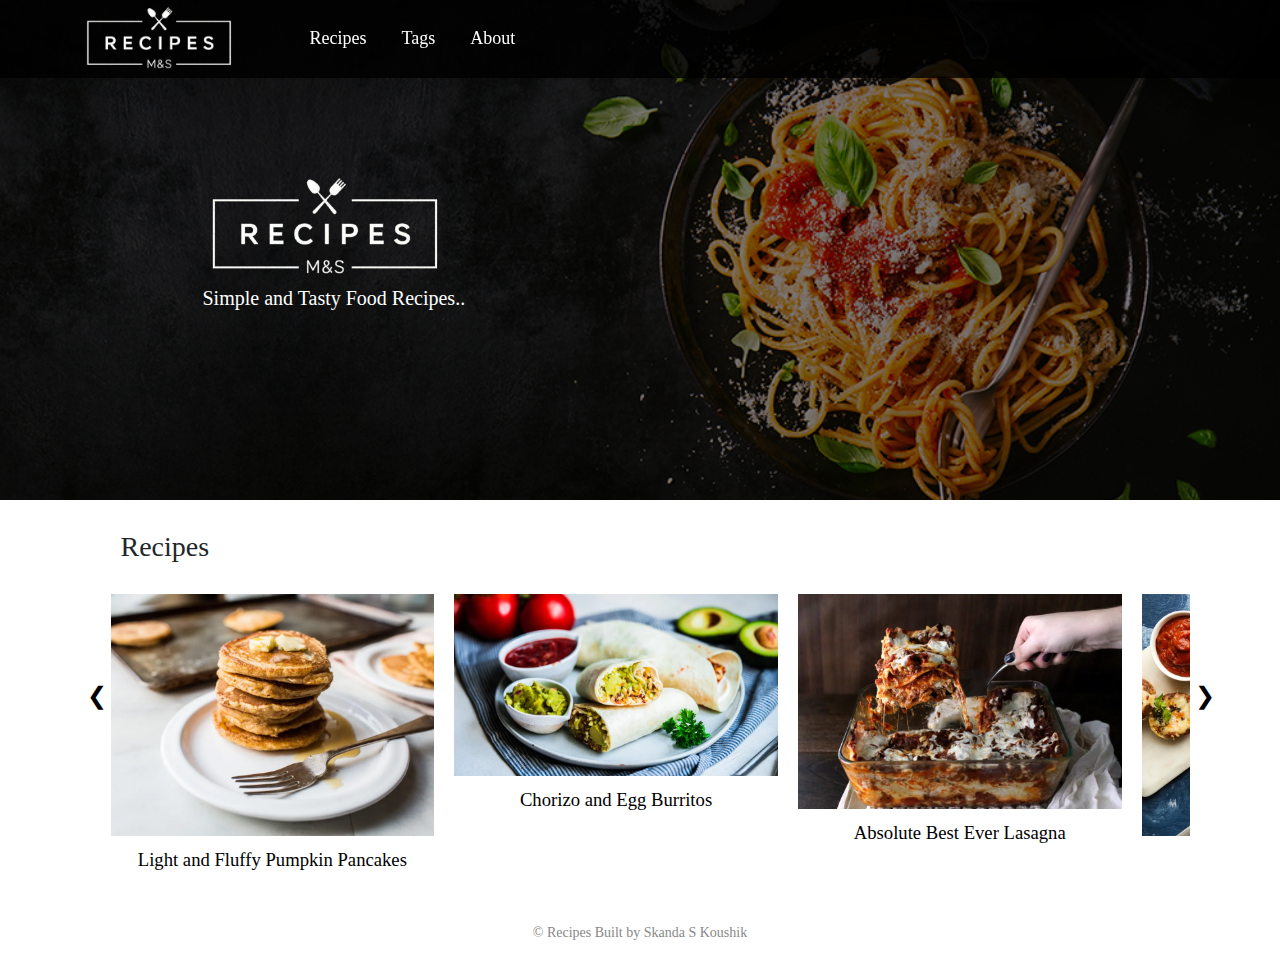
<file: recipe/index.html>
<!DOCTYPE html>
<html lang="en">
<head>
    <meta charset="UTF-8">
    <meta name="viewport" content="width=device-width, initial-scale=1.0">
    <title> Recipes </title>
    <link href="https://cdn.jsdelivr.net/npm/bootstrap@5.3.3/dist/css/bootstrap.min.css" rel="stylesheet">
    <link rel="stylesheet" href="https://cdnjs.cloudflare.com/ajax/libs/font-awesome/5.14.0/css/all.min.css">

    <script src="https://ajax.googleapis.com/ajax/libs/jquery/3.7.1/jquery.min.js"></script>
    <script src="https://cdn.jsdelivr.net/npm/bootstrap@5.2.3/dist/js/bootstrap.bundle.min.js"></script>
    <script src="https://cdnjs.cloudflare.com/ajax/libs/OwlCarousel2/2.3.4/owl.carousel.min.js"></script>
    
    <link rel="stylesheet" href="https://cdnjs.cloudflare.com/ajax/libs/OwlCarousel2/2.3.4/assets/owl.carousel.css">

    <link rel="stylesheet" href="css/styles.css">
    <script src="js/script.js"></script>
</head>
<body>

    <nav class="navbar navbar-expand-lg fixed-top">
        <div class="container"> 
            <a class="navbar-brand" href="index.html">
                <img src="images/logo.png" alt="">
                <span></span></a>
            <button class="navbar-toggler" type="button" data-bs-toggle="collapse" 
                    data-bs-target="#navbar-collapse-toggle" aria-expanded="false">
                <span class="navbar-toggler-icon"></span>
            </button>
            <div class="collapse navbar-collapse" id="navbar-collapse-toggle">
                <ul class="navbar-nav ml-auto">
                    <li><a href="recipe.html"><span> Recipes </span></a></li>
                    <li><a href="tags.html"><span> Tags </span></a></li>
                    <li><a href="about.html"><span> About </span></a></li>
                </ul>
            </div>
        </div>
    </nav>


    <div class="main-poster">
        <div class="overlay"></div>
        <div class="container poster-text">
            <img src="images/logo.png">
            <p>Simple and Tasty Food Recipes..</p>
        </div>
    </div>

    <div class="container title">
        <h2>Recipes</h2>
    </div>
    <div class="container recipe-card">
        <div class="card-container">
            <div class="col-lg-4 col-12 card">
                <a href="pancake.html">
                    <img src="images/PUMPKIN-PANCAKES.webp" alt="PUMPKIN-PANCAKES">
                    <div class="card-text">Light and Fluffy Pumpkin Pancakes</div>
                </a>
            </div>
            <div class="col-lg-4 col-12 card">
                <a href="egg-burritos.html">
                    <img src="images/EGG-BURRITOS.webp" alt="EGG-BURRITOS">
                    <div class="card-text">Chorizo and Egg Burritos</div>
                </a>
            </div>
            <div class="col-lg-4 col-12 card">
                <a href="lasagna.html">
                    <img src="images/LASAGNA.webp" alt="LASAGNA">
                    <div class="card-text">Absolute Best Ever Lasagna</div>
                </a>
            </div>
            <div class="col-lg-4 col-12 card">
                <a href="pizza-meatloaf.html">
                    <img src="images/PIZZA-MEATLOAF.webp" alt="PIZZA-MEATLOAF">
                    <div class="card-text">Pizza Meatloaf Cups</div>
                </a>
            </div>
            <div class="col-lg-4 col-12 card">
                <a href="lavender-gin.html">
                    <img src="images/LAVENDER-GIN.webp" alt="LAVENDER-GIN">
                    <div class="card-text">Relaxing Lavender Gin & Tonic by the Pitcher</div>
                </a>
            </div>
        </div>

        <div class="navigation-arrows">
            <button class="prev">&#10094;</button>
            <button class="next">&#10095;</button>
        </div>
    </div>


    <footer class="page-footer">
        <a href="about.html">
            &copy; <span id="date"></span>
            <span class="footer-logo">Recipes</span> Built by
            Skanda S Koushik
        </a>
    </footer>
</body>
</html>
</file>
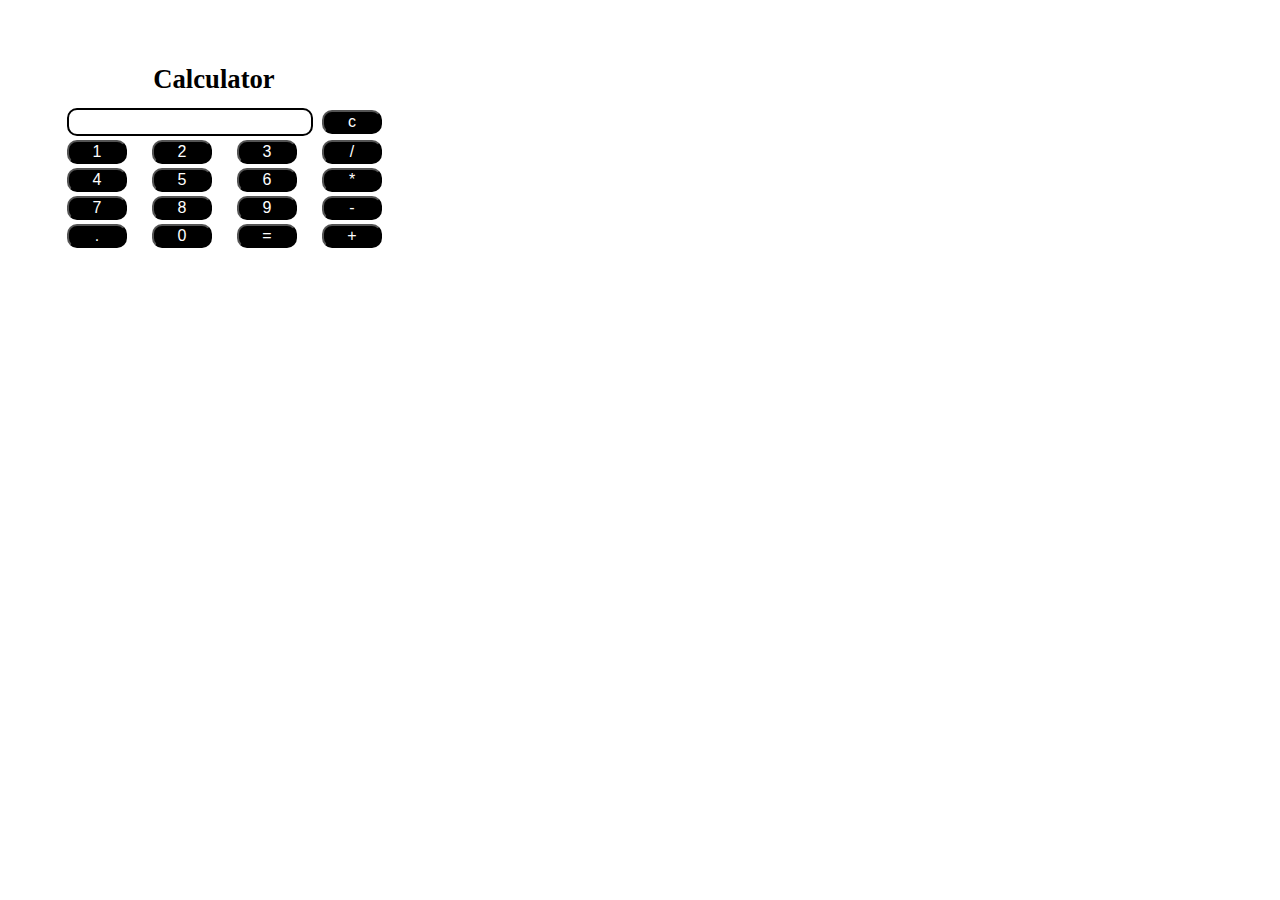
<file: js-mini-projects/calculator/index.html>
<!DOCTYPE html>
<html lang="en">
<head>
    <meta charset="UTF-8">
    <meta name="viewport" content="width=device-width, initial-scale=1.0">
    <title>Calculator</title>
    <link rel="stylesheet" href="styles.css">
</head>
<body>
    <div class="title">Calculator</div>
    <table>
        <tr>
            <td colspan="3"><input type="text" id="result"></td>
            <td><input type="button" value="c" onclick="clr()"></td>
        </tr>
        <tr>
            <td><input type="button" value="1" onclick="display('1')"></td>
            <td><input type="button" value="2" onclick="display('2')"></td>
            <td><input type="button" value="3" onclick="display('3')"></td>
            <td><input type="button" value="/" onclick="display('/')"></td>
        </tr>
        <tr>
            <td><input type="button" value="4" onclick="display('4')"></td>
            <td><input type="button" value="5" onclick="display('5')"></td>
            <td><input type="button" value="6" onclick="display('6')"></td>
            <td><input type="button" value="*" onclick="display('*')"></td>
        </tr>
        <tr>
            <td><input type="button" value="7" onclick="display('7')"></td>
            <td><input type="button" value="8" onclick="display('8')"></td>
            <td><input type="button" value="9" onclick="display('9')"></td>
            <td><input type="button" value="-" onclick="display('-')"></td>
        </tr>
        <tr>
            <td><input type="button" value="." onclick="display('.')"></td>
            <td><input type="button" value="0" onclick="display('0')"></td>
            <td><input type="button" value="=" onclick="equate()"></td>
            <td><input type="button" value="+" onclick="display('+')"></td>
        </tr>
    </table>
    <script src="script.js"></script>
</body>
</html>
</file>
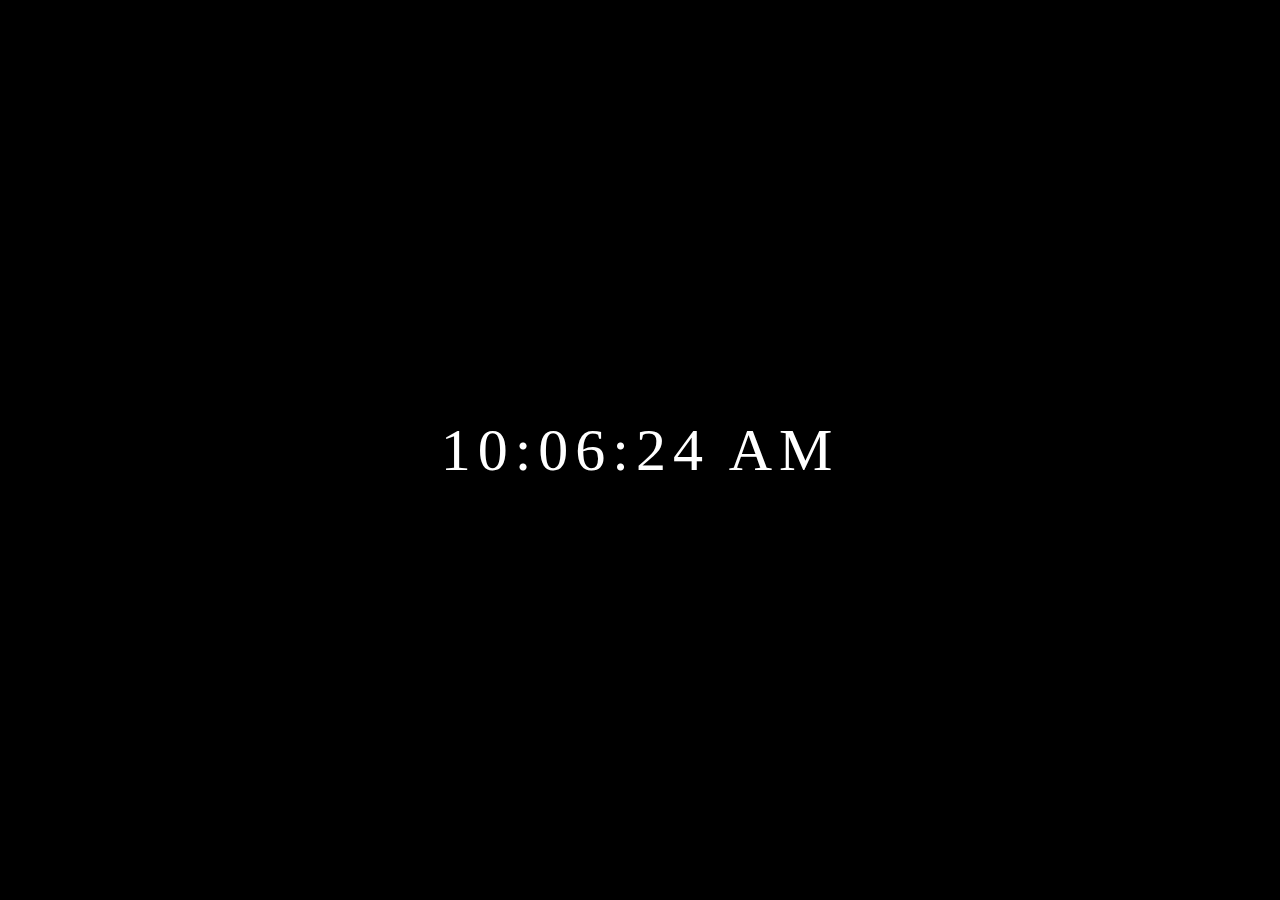
<file: js-mini-projects/clock/index.html>
<!DOCTYPE html>
<html lang="en">
<head>
    <meta charset="UTF-8">
    <meta name="viewport" content="width=device-width, initial-scale=1.0">
    <title>Digital Clock</title>

    <link rel="stylesheet" href="styles.css">
</head>
<body>
    <div id="digitalClock"></div>
    <script src="script.js"></script>
</body>
</html>
</file>
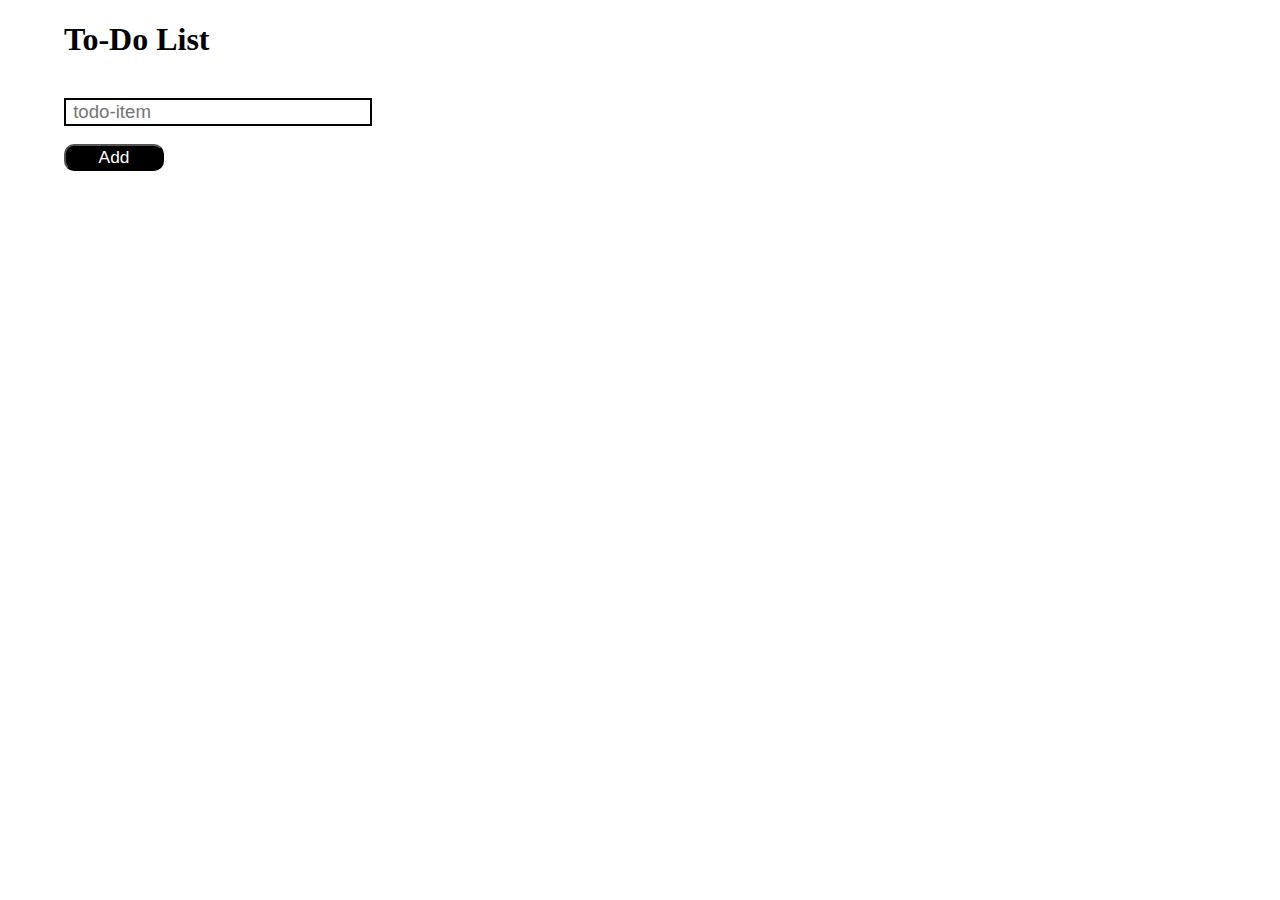
<file: js-mini-projects/to-do-list/index.html>
<!DOCTYPE html>
<html lang="en">
<head>
    <meta charset="UTF-8">
    <meta name="viewport" content="width=device-width, initial-scale=1.0">
    <title>To-Do List</title>
    <link rel="stylesheet" href="styles.css">
</head>
<body>
    <div class="container">
        <h1 class="row"> To-Do List</h1>
        <br>

        <div class="row">
            <form>
                <div class="input-group">
                    <input type="text" id="box"
                        placeholder=" todo-item">
                </div>
                <br>
                <div class="form-group">
                    <input type="button" value="Add" 
                        onclick="add_item()">
                </div>
            </form>
        </div>
        <div class="row">
            <ul id="item-list"></ul>
        </div>
    </div>
    
    <script src="script.js"></script>
</body>
</html>
</file>
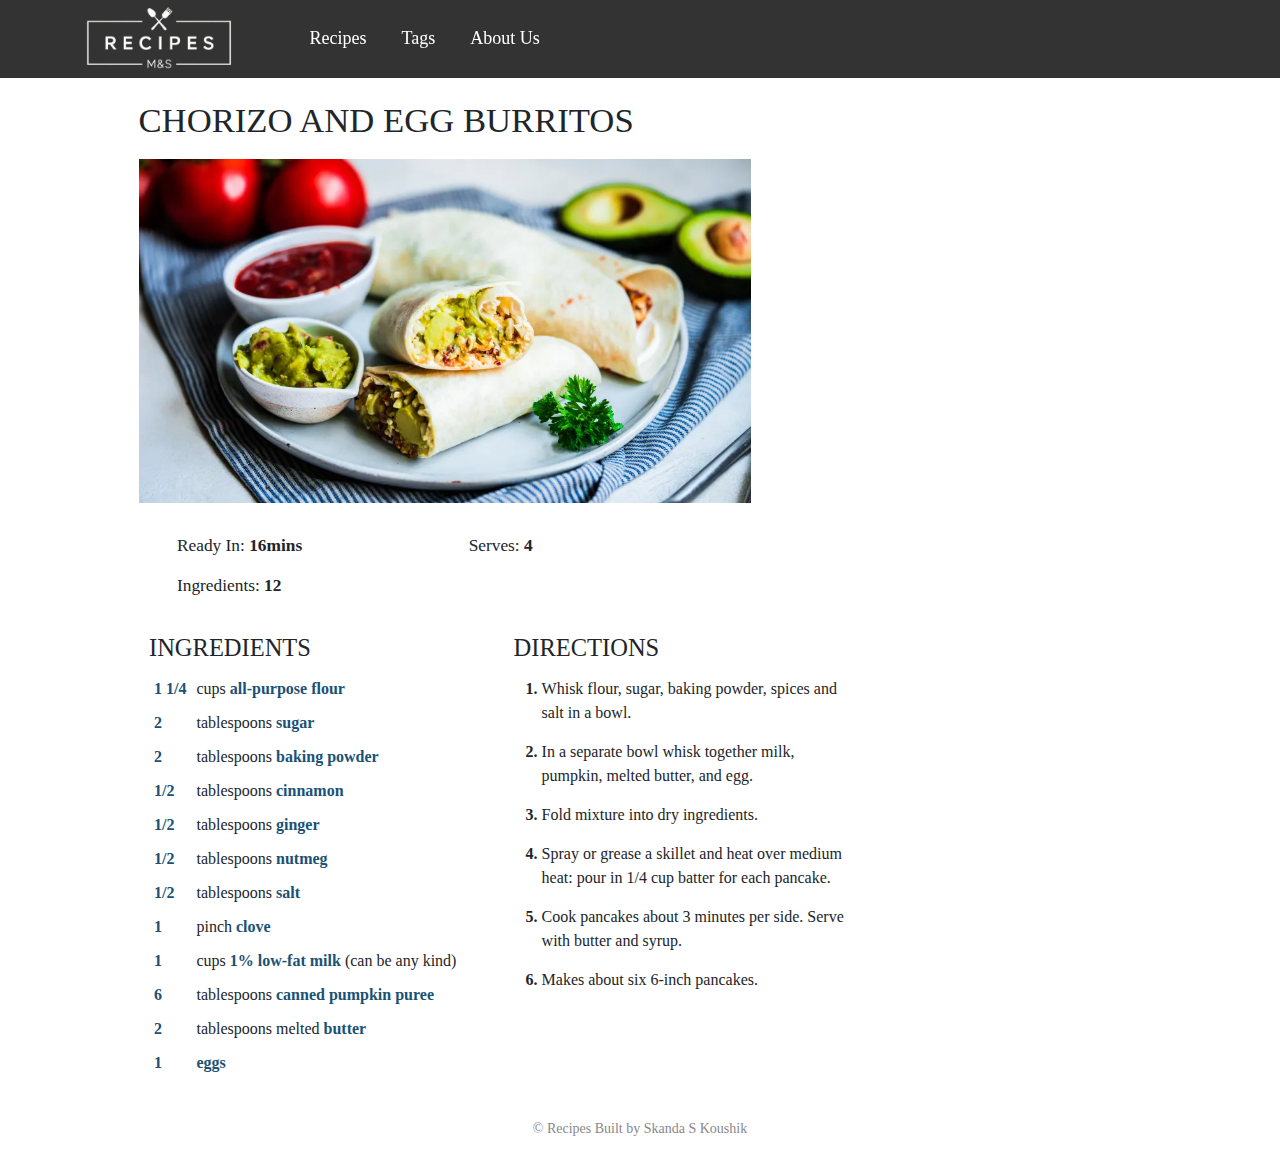
<file: recipe/egg-burritos.html>
<!DOCTYPE html>
<html lang="en">
<head>
    <meta charset="UTF-8">
    <meta name="viewport" content="width=device-width, initial-scale=1.0">
    <title> Recipes </title>
    <link href="https://cdn.jsdelivr.net/npm/bootstrap@5.3.3/dist/css/bootstrap.min.css" rel="stylesheet">
    <link rel="stylesheet" href="https://cdnjs.cloudflare.com/ajax/libs/font-awesome/5.14.0/css/all.min.css">

    <script src="https://ajax.googleapis.com/ajax/libs/jquery/3.7.1/jquery.min.js"></script>
    <script src="https://cdn.jsdelivr.net/npm/bootstrap@5.2.3/dist/js/bootstrap.bundle.min.js"></script>
    <script src="https://cdnjs.cloudflare.com/ajax/libs/OwlCarousel2/2.3.4/owl.carousel.min.js"></script>
    
    <link rel="stylesheet" href="https://cdnjs.cloudflare.com/ajax/libs/OwlCarousel2/2.3.4/assets/owl.carousel.css">

    <link rel="stylesheet" href="css/styles.css">
    <link rel="stylesheet" href="css/recipe-page.css">
    <script src="js/script.js"></script>
</head>
<body>

    <nav class="navbar navbar-expand-lg fixed-top">
        <div class="container"> 
            <a class="navbar-brand" href="index.html">
                <img src="images/logo.png" alt="">
                <span></span></a>
            <button class="navbar-toggler" type="button" data-bs-toggle="collapse" 
                    data-bs-target="#navbar-collapse-toggle" aria-expanded="false">
                <span class="navbar-toggler-icon"></span>
            </button>
            <div class="collapse navbar-collapse" id="navbar-collapse-toggle">
                <ul class="navbar-nav ml-auto">
                    <li><a href="recipe.html"><span> Recipes </span></a></li>
                    <li><a href="tags.html"><span> Tags </span></a></li>
                    <li><a href="about.html"><span> About Us </span></a></li>
                </ul>
            </div>
        </div>
    </nav>

    <div class="container recipe">
        <h2>CHORIZO AND EGG BURRITOS</h2>

        <img src="images/EGG-BURRITOS.webp">

        <div class="container recipe-basic-info">
            <div class="row">
                <div class="col-lg-4">
                    <ul>
                        <li><p>Ready In: <b>16mins</b></p></li>
                        <li><p>Ingredients: <b>12</b></p></li>
                    </ul>
                </div>
                <div class="col-lg-4">
                    <ul>
                        <li><p>Serves: <b>4</b></p></li>
                    </ul>
                </div>
            </div>
        </div>

        <div class="container recipe-main-info">
            <div class="row">
                <div class="col-lg-5 recipe-ingredients">
                    <h3>INGREDIENTS</h3>
                    <table>
                        <tr>
                            <td><b>1 1/4 </b></td>
                            <td>cups <b>all-purpose flour</b></td>
                        </tr>
                        <tr>
                            <td><b>2</b></td>
                            <td>tablespoons <b>sugar</b></td>
                        </tr>
                        <tr>
                            <td><b>2</b></td>
                            <td>tablespoons <b>baking powder</b></td>
                        </tr>
                        <tr>
                            <td><b>1/2</b></td>
                            <td>tablespoons <b>cinnamon</b></td>
                        </tr>
                        <tr>
                            <td><b>1/2</b></td>
                            <td>tablespoons <b>ginger</b></td>
                        </tr>
                        <tr>
                            <td><b>1/2</b></td>
                            <td>tablespoons <b>nutmeg</b></td>
                        </tr>
                        <tr>
                            <td><b>1/2</b></td>
                            <td>tablespoons <b>salt</b></td>
                        </tr>
                        <tr>
                            <td><b>1</b></td>
                            <td>pinch <b>clove</b></td>
                        </tr>
                        <tr>
                            <td><b>1</b></td>
                            <td>cups <b>1% low-fat milk</b> (can be any kind)</td>
                        </tr>
                        <tr>
                            <td><b>6</b></td>
                            <td>tablespoons <b>canned pumpkin puree</b></td>
                        </tr>
                        <tr>
                            <td><b>2</b></td>
                            <td>tablespoons melted <b>butter</b></td>
                        </tr>
                        <tr>
                            <td><b>1</b></td>
                            <td><b>eggs</b></td>
                        </tr>
                    </table>
                </div>

                <div class="col-lg-5 recipe-directions">
                    <h3>DIRECTIONS</h3>
                    <ol>
                        <li>Whisk flour, sugar, baking powder, spices and salt in a bowl.</li>
                        <li>In a separate bowl whisk together milk, pumpkin, melted butter, and egg.</li>
                        <li>Fold mixture into dry ingredients.</li>
                        <li>Spray or grease a skillet and heat over medium heat: pour in 1/4 cup batter for each pancake.</li>
                        <li>Cook pancakes about 3 minutes per side. Serve with butter and syrup.</li>
                        <li>Makes about six 6-inch pancakes.</li>
                    </ol>
                </div>
            </div>
        </div>
    </div>


    <footer class="page-footer">
        <a href="about.html">
            &copy; <span id="date"></span>
            <span class="footer-logo">Recipes</span> Built by
            Skanda S Koushik
        </a>
    </footer>
</body>
</html>
</file>
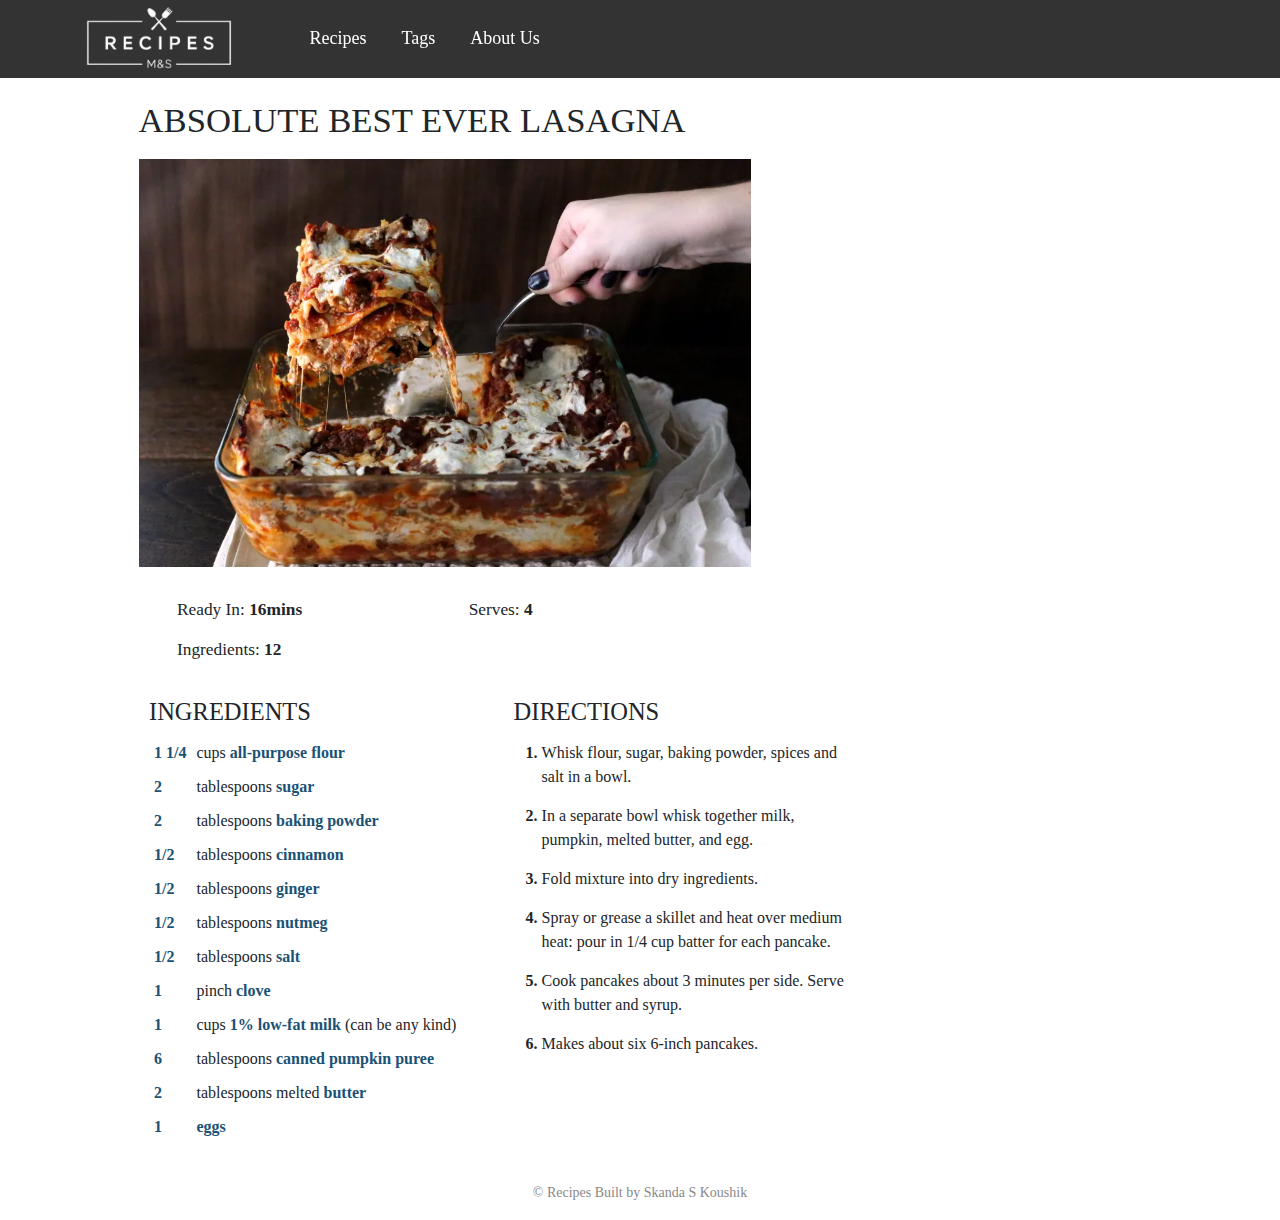
<file: recipe/lasagna.html>
<!DOCTYPE html>
<html lang="en">
<head>
    <meta charset="UTF-8">
    <meta name="viewport" content="width=device-width, initial-scale=1.0">
    <title> Recipes </title>
    <link href="https://cdn.jsdelivr.net/npm/bootstrap@5.3.3/dist/css/bootstrap.min.css" rel="stylesheet">
    <link rel="stylesheet" href="https://cdnjs.cloudflare.com/ajax/libs/font-awesome/5.14.0/css/all.min.css">

    <script src="https://ajax.googleapis.com/ajax/libs/jquery/3.7.1/jquery.min.js"></script>
    <script src="https://cdn.jsdelivr.net/npm/bootstrap@5.2.3/dist/js/bootstrap.bundle.min.js"></script>
    <script src="https://cdnjs.cloudflare.com/ajax/libs/OwlCarousel2/2.3.4/owl.carousel.min.js"></script>
    
    <link rel="stylesheet" href="https://cdnjs.cloudflare.com/ajax/libs/OwlCarousel2/2.3.4/assets/owl.carousel.css">

    <link rel="stylesheet" href="css/styles.css">
    <link rel="stylesheet" href="css/recipe-page.css">
    <script src="js/script.js"></script>
</head>
<body>

    <nav class="navbar navbar-expand-lg fixed-top">
        <div class="container"> 
            <a class="navbar-brand" href="index.html">
                <img src="images/logo.png" alt="">
                <span></span></a>
            <button class="navbar-toggler" type="button" data-bs-toggle="collapse" 
                    data-bs-target="#navbar-collapse-toggle" aria-expanded="false">
                <span class="navbar-toggler-icon"></span>
            </button>
            <div class="collapse navbar-collapse" id="navbar-collapse-toggle">
                <ul class="navbar-nav ml-auto">
                    <li><a href="recipe.html"><span> Recipes </span></a></li>
                    <li><a href="tags.html"><span> Tags </span></a></li>
                    <li><a href="about.html"><span> About Us </span></a></li>
                </ul>
            </div>
        </div>
    </nav>

    <div class="container recipe">
        <h2>ABSOLUTE BEST EVER LASAGNA</h2>

        <img src="images/LASAGNA.webp">

        <div class="container recipe-basic-info">
            <div class="row">
                <div class="col-lg-4">
                    <ul>
                        <li><p>Ready In: <b>16mins</b></p></li>
                        <li><p>Ingredients: <b>12</b></p></li>
                    </ul>
                </div>
                <div class="col-lg-4">
                    <ul>
                        <li><p>Serves: <b>4</b></p></li>
                    </ul>
                </div>
            </div>
        </div>

        <div class="container recipe-main-info">
            <div class="row">
                <div class="col-lg-5 recipe-ingredients">
                    <h3>INGREDIENTS</h3>
                    <table>
                        <tr>
                            <td><b>1 1/4 </b></td>
                            <td>cups <b>all-purpose flour</b></td>
                        </tr>
                        <tr>
                            <td><b>2</b></td>
                            <td>tablespoons <b>sugar</b></td>
                        </tr>
                        <tr>
                            <td><b>2</b></td>
                            <td>tablespoons <b>baking powder</b></td>
                        </tr>
                        <tr>
                            <td><b>1/2</b></td>
                            <td>tablespoons <b>cinnamon</b></td>
                        </tr>
                        <tr>
                            <td><b>1/2</b></td>
                            <td>tablespoons <b>ginger</b></td>
                        </tr>
                        <tr>
                            <td><b>1/2</b></td>
                            <td>tablespoons <b>nutmeg</b></td>
                        </tr>
                        <tr>
                            <td><b>1/2</b></td>
                            <td>tablespoons <b>salt</b></td>
                        </tr>
                        <tr>
                            <td><b>1</b></td>
                            <td>pinch <b>clove</b></td>
                        </tr>
                        <tr>
                            <td><b>1</b></td>
                            <td>cups <b>1% low-fat milk</b> (can be any kind)</td>
                        </tr>
                        <tr>
                            <td><b>6</b></td>
                            <td>tablespoons <b>canned pumpkin puree</b></td>
                        </tr>
                        <tr>
                            <td><b>2</b></td>
                            <td>tablespoons melted <b>butter</b></td>
                        </tr>
                        <tr>
                            <td><b>1</b></td>
                            <td><b>eggs</b></td>
                        </tr>
                    </table>
                </div>

                <div class="col-lg-5 recipe-directions">
                    <h3>DIRECTIONS</h3>
                    <ol>
                        <li>Whisk flour, sugar, baking powder, spices and salt in a bowl.</li>
                        <li>In a separate bowl whisk together milk, pumpkin, melted butter, and egg.</li>
                        <li>Fold mixture into dry ingredients.</li>
                        <li>Spray or grease a skillet and heat over medium heat: pour in 1/4 cup batter for each pancake.</li>
                        <li>Cook pancakes about 3 minutes per side. Serve with butter and syrup.</li>
                        <li>Makes about six 6-inch pancakes.</li>
                    </ol>
                </div>
            </div>
        </div>
    </div>


    <footer class="page-footer">
        <a href="about.html">
            &copy; <span id="date"></span>
            <span class="footer-logo">Recipes</span> Built by
            Skanda S Koushik
        </a>
    </footer>
</body>
</html>
</file>
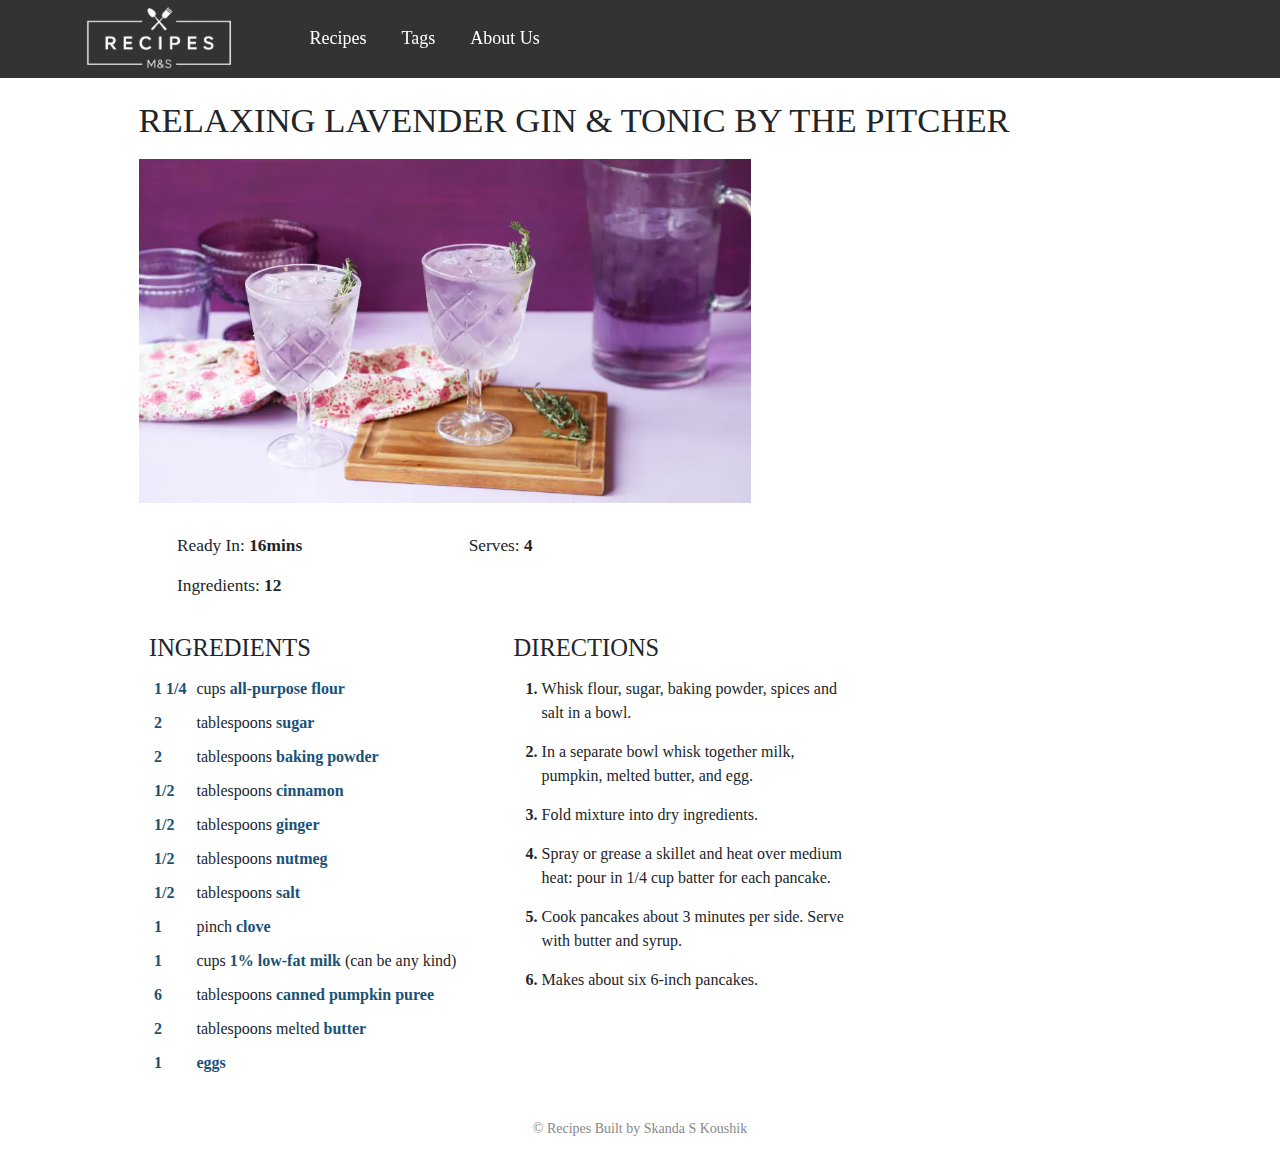
<file: recipe/lavender-gin.html>
<!DOCTYPE html>
<html lang="en">
<head>
    <meta charset="UTF-8">
    <meta name="viewport" content="width=device-width, initial-scale=1.0">
    <title> Recipes </title>
    <link href="https://cdn.jsdelivr.net/npm/bootstrap@5.3.3/dist/css/bootstrap.min.css" rel="stylesheet">
    <link rel="stylesheet" href="https://cdnjs.cloudflare.com/ajax/libs/font-awesome/5.14.0/css/all.min.css">

    <script src="https://ajax.googleapis.com/ajax/libs/jquery/3.7.1/jquery.min.js"></script>
    <script src="https://cdn.jsdelivr.net/npm/bootstrap@5.2.3/dist/js/bootstrap.bundle.min.js"></script>
    <script src="https://cdnjs.cloudflare.com/ajax/libs/OwlCarousel2/2.3.4/owl.carousel.min.js"></script>
    
    <link rel="stylesheet" href="https://cdnjs.cloudflare.com/ajax/libs/OwlCarousel2/2.3.4/assets/owl.carousel.css">

    <link rel="stylesheet" href="css/styles.css">
    <link rel="stylesheet" href="css/recipe-page.css">
    <script src="js/script.js"></script>
</head>
<body>

    <nav class="navbar navbar-expand-lg fixed-top">
        <div class="container"> 
            <a class="navbar-brand" href="index.html">
                <img src="images/logo.png" alt="">
                <span></span></a>
            <button class="navbar-toggler" type="button" data-bs-toggle="collapse" 
                    data-bs-target="#navbar-collapse-toggle" aria-expanded="false">
                <span class="navbar-toggler-icon"></span>
            </button>
            <div class="collapse navbar-collapse" id="navbar-collapse-toggle">
                <ul class="navbar-nav ml-auto">
                    <li><a href="recipe.html"><span> Recipes </span></a></li>
                    <li><a href="tags.html"><span> Tags </span></a></li>
                    <li><a href="about.html"><span> About Us </span></a></li>
                </ul>
            </div>
        </div>
    </nav>

    <div class="container recipe">
        <h2>RELAXING LAVENDER GIN & TONIC BY THE PITCHER</h2>

        <img src="images/LAVENDER-GIN.webp">

        <div class="container recipe-basic-info">
            <div class="row">
                <div class="col-lg-4">
                    <ul>
                        <li><p>Ready In: <b>16mins</b></p></li>
                        <li><p>Ingredients: <b>12</b></p></li>
                    </ul>
                </div>
                <div class="col-lg-4">
                    <ul>
                        <li><p>Serves: <b>4</b></p></li>
                    </ul>
                </div>
            </div>
        </div>

        <div class="container recipe-main-info">
            <div class="row">
                <div class="col-lg-5 recipe-ingredients">
                    <h3>INGREDIENTS</h3>
                    <table>
                        <tr>
                            <td><b>1 1/4 </b></td>
                            <td>cups <b>all-purpose flour</b></td>
                        </tr>
                        <tr>
                            <td><b>2</b></td>
                            <td>tablespoons <b>sugar</b></td>
                        </tr>
                        <tr>
                            <td><b>2</b></td>
                            <td>tablespoons <b>baking powder</b></td>
                        </tr>
                        <tr>
                            <td><b>1/2</b></td>
                            <td>tablespoons <b>cinnamon</b></td>
                        </tr>
                        <tr>
                            <td><b>1/2</b></td>
                            <td>tablespoons <b>ginger</b></td>
                        </tr>
                        <tr>
                            <td><b>1/2</b></td>
                            <td>tablespoons <b>nutmeg</b></td>
                        </tr>
                        <tr>
                            <td><b>1/2</b></td>
                            <td>tablespoons <b>salt</b></td>
                        </tr>
                        <tr>
                            <td><b>1</b></td>
                            <td>pinch <b>clove</b></td>
                        </tr>
                        <tr>
                            <td><b>1</b></td>
                            <td>cups <b>1% low-fat milk</b> (can be any kind)</td>
                        </tr>
                        <tr>
                            <td><b>6</b></td>
                            <td>tablespoons <b>canned pumpkin puree</b></td>
                        </tr>
                        <tr>
                            <td><b>2</b></td>
                            <td>tablespoons melted <b>butter</b></td>
                        </tr>
                        <tr>
                            <td><b>1</b></td>
                            <td><b>eggs</b></td>
                        </tr>
                    </table>
                </div>

                <div class="col-lg-5 recipe-directions">
                    <h3>DIRECTIONS</h3>
                    <ol>
                        <li>Whisk flour, sugar, baking powder, spices and salt in a bowl.</li>
                        <li>In a separate bowl whisk together milk, pumpkin, melted butter, and egg.</li>
                        <li>Fold mixture into dry ingredients.</li>
                        <li>Spray or grease a skillet and heat over medium heat: pour in 1/4 cup batter for each pancake.</li>
                        <li>Cook pancakes about 3 minutes per side. Serve with butter and syrup.</li>
                        <li>Makes about six 6-inch pancakes.</li>
                    </ol>
                </div>
            </div>
        </div>
    </div>


    <footer class="page-footer">
        <a href="about.html">
            &copy; <span id="date"></span>
            <span class="footer-logo">Recipes</span> Built by
            Skanda S Koushik
        </a>
    </footer>
</body>
</html>
</file>
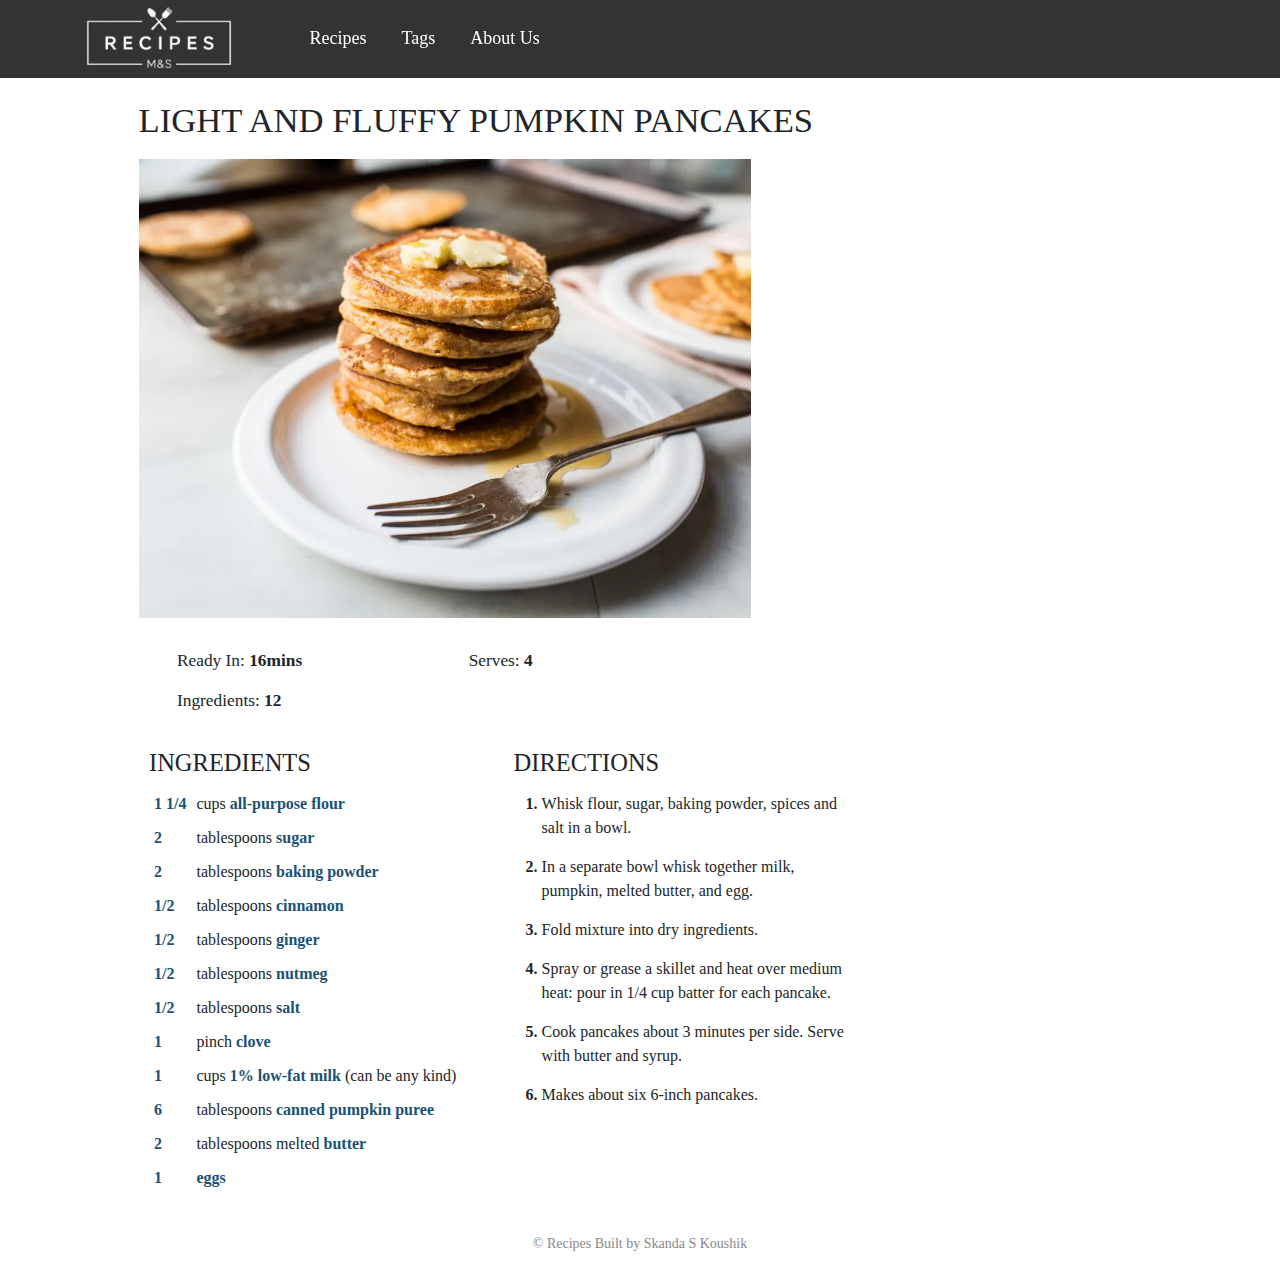
<file: recipe/pancake.html>
<!DOCTYPE html>
<html lang="en">
<head>
    <meta charset="UTF-8">
    <meta name="viewport" content="width=device-width, initial-scale=1.0">
    <title> Recipes </title>
    <link href="https://cdn.jsdelivr.net/npm/bootstrap@5.3.3/dist/css/bootstrap.min.css" rel="stylesheet">
    <link rel="stylesheet" href="https://cdnjs.cloudflare.com/ajax/libs/font-awesome/5.14.0/css/all.min.css">

    <script src="https://ajax.googleapis.com/ajax/libs/jquery/3.7.1/jquery.min.js"></script>
    <script src="https://cdn.jsdelivr.net/npm/bootstrap@5.2.3/dist/js/bootstrap.bundle.min.js"></script>
    <script src="https://cdnjs.cloudflare.com/ajax/libs/OwlCarousel2/2.3.4/owl.carousel.min.js"></script>
    
    <link rel="stylesheet" href="https://cdnjs.cloudflare.com/ajax/libs/OwlCarousel2/2.3.4/assets/owl.carousel.css">

    <link rel="stylesheet" href="css/styles.css">
    <link rel="stylesheet" href="css/recipe-page.css">
    <script src="js/script.js"></script>
</head>
<body>

    <nav class="navbar navbar-expand-lg fixed-top">
        <div class="container"> 
            <a class="navbar-brand" href="index.html">
                <img src="images/logo.png" alt="">
                <span></span></a>
            <button class="navbar-toggler" type="button" data-bs-toggle="collapse" 
                    data-bs-target="#navbar-collapse-toggle" aria-expanded="false">
                <span class="navbar-toggler-icon"></span>
            </button>
            <div class="collapse navbar-collapse" id="navbar-collapse-toggle">
                <ul class="navbar-nav ml-auto">
                    <li><a href="recipe.html"><span> Recipes </span></a></li>
                    <li><a href="tags.html"><span> Tags </span></a></li>
                    <li><a href="about.html"><span> About Us </span></a></li>
                </ul>
            </div>
        </div>
    </nav>

    <div class="container recipe">
        <h2>LIGHT AND FLUFFY PUMPKIN PANCAKES</h2>

        <img src="images/PUMPKIN-PANCAKES.webp">

        <div class="container recipe-basic-info">
            <div class="row">
                <div class="col-lg-4">
                    <ul>
                        <li><p>Ready In: <b>16mins</b></p></li>
                        <li><p>Ingredients: <b>12</b></p></li>
                    </ul>
                </div>
                <div class="col-lg-4">
                    <ul>
                        <li><p>Serves: <b>4</b></p></li>
                    </ul>
                </div>
            </div>
        </div>

        <div class="container recipe-main-info">
            <div class="row">
                <div class="col-lg-5 recipe-ingredients">
                    <h3>INGREDIENTS</h3>
                    <table>
                        <tr>
                            <td><b>1 1/4 </b></td>
                            <td>cups <b>all-purpose flour</b></td>
                        </tr>
                        <tr>
                            <td><b>2</b></td>
                            <td>tablespoons <b>sugar</b></td>
                        </tr>
                        <tr>
                            <td><b>2</b></td>
                            <td>tablespoons <b>baking powder</b></td>
                        </tr>
                        <tr>
                            <td><b>1/2</b></td>
                            <td>tablespoons <b>cinnamon</b></td>
                        </tr>
                        <tr>
                            <td><b>1/2</b></td>
                            <td>tablespoons <b>ginger</b></td>
                        </tr>
                        <tr>
                            <td><b>1/2</b></td>
                            <td>tablespoons <b>nutmeg</b></td>
                        </tr>
                        <tr>
                            <td><b>1/2</b></td>
                            <td>tablespoons <b>salt</b></td>
                        </tr>
                        <tr>
                            <td><b>1</b></td>
                            <td>pinch <b>clove</b></td>
                        </tr>
                        <tr>
                            <td><b>1</b></td>
                            <td>cups <b>1% low-fat milk</b> (can be any kind)</td>
                        </tr>
                        <tr>
                            <td><b>6</b></td>
                            <td>tablespoons <b>canned pumpkin puree</b></td>
                        </tr>
                        <tr>
                            <td><b>2</b></td>
                            <td>tablespoons melted <b>butter</b></td>
                        </tr>
                        <tr>
                            <td><b>1</b></td>
                            <td><b>eggs</b></td>
                        </tr>
                    </table>
                </div>

                <div class="col-lg-5 recipe-directions">
                    <h3>DIRECTIONS</h3>
                    <ol>
                        <li>Whisk flour, sugar, baking powder, spices and salt in a bowl.</li>
                        <li>In a separate bowl whisk together milk, pumpkin, melted butter, and egg.</li>
                        <li>Fold mixture into dry ingredients.</li>
                        <li>Spray or grease a skillet and heat over medium heat: pour in 1/4 cup batter for each pancake.</li>
                        <li>Cook pancakes about 3 minutes per side. Serve with butter and syrup.</li>
                        <li>Makes about six 6-inch pancakes.</li>
                    </ol>
                </div>
            </div>
        </div>
    </div>


    <footer class="page-footer">
        <a href="about.html">
            &copy; <span id="date"></span>
            <span class="footer-logo">Recipes</span> Built by
            Skanda S Koushik
        </a>
    </footer>
</body>
</html>
</file>
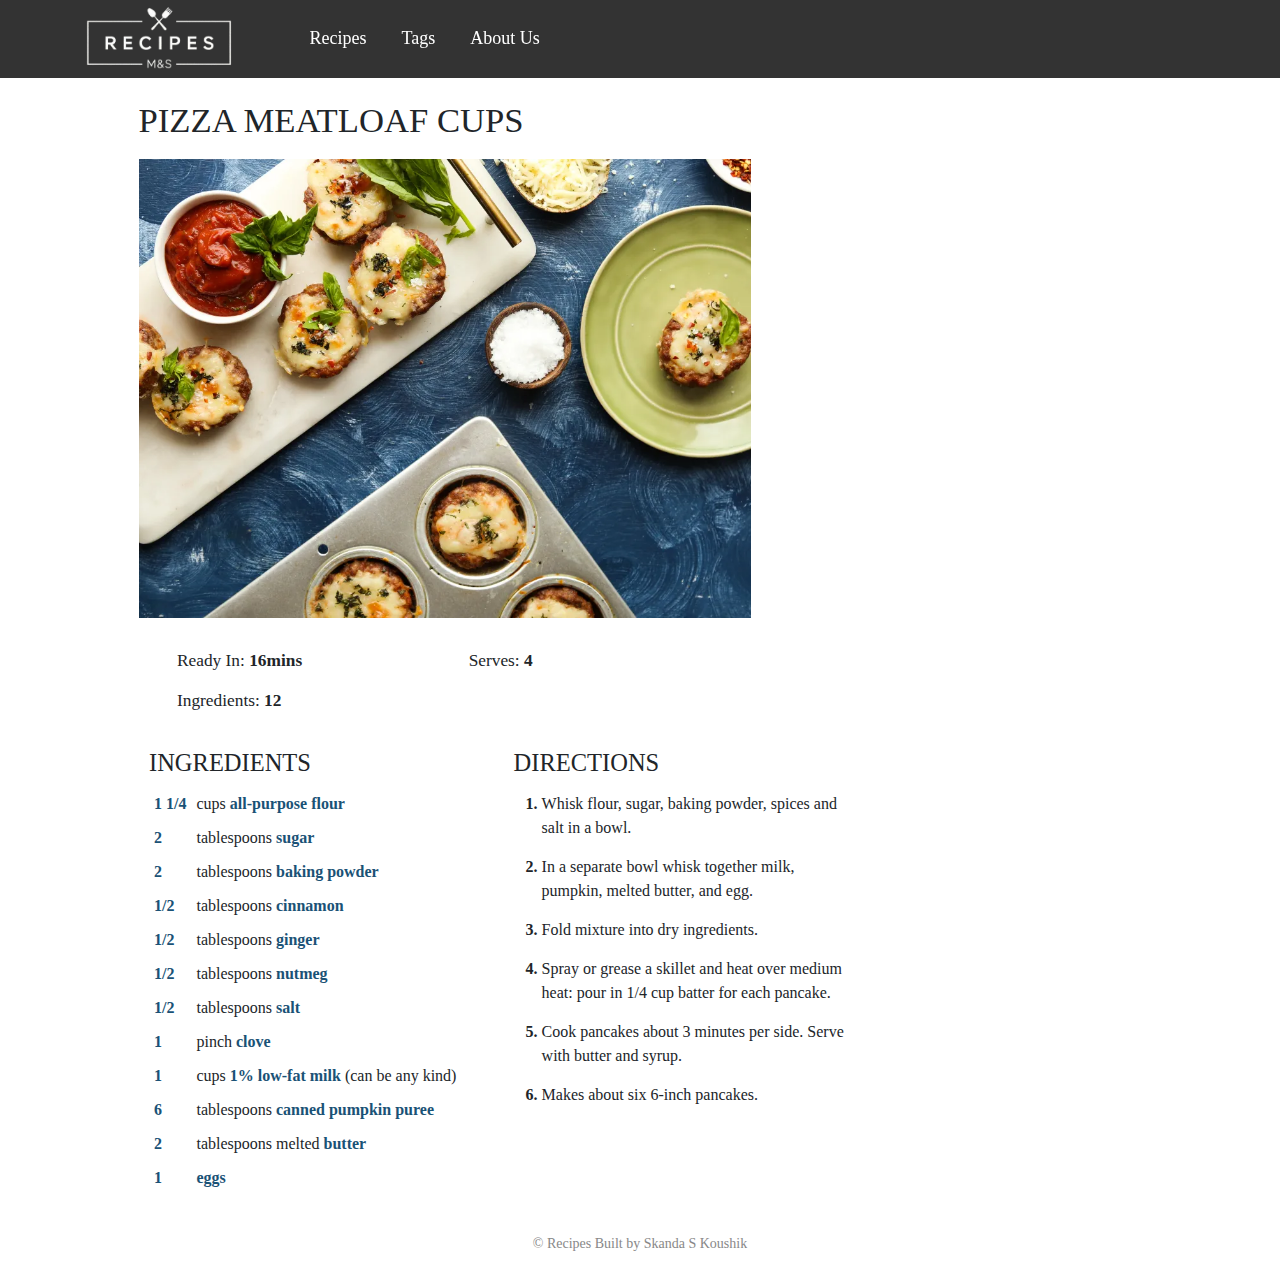
<file: recipe/pizza-meatloaf.html>
<!DOCTYPE html>
<html lang="en">
<head>
    <meta charset="UTF-8">
    <meta name="viewport" content="width=device-width, initial-scale=1.0">
    <title> Recipes </title>
    <link href="https://cdn.jsdelivr.net/npm/bootstrap@5.3.3/dist/css/bootstrap.min.css" rel="stylesheet">
    <link rel="stylesheet" href="https://cdnjs.cloudflare.com/ajax/libs/font-awesome/5.14.0/css/all.min.css">

    <script src="https://ajax.googleapis.com/ajax/libs/jquery/3.7.1/jquery.min.js"></script>
    <script src="https://cdn.jsdelivr.net/npm/bootstrap@5.2.3/dist/js/bootstrap.bundle.min.js"></script>
    <script src="https://cdnjs.cloudflare.com/ajax/libs/OwlCarousel2/2.3.4/owl.carousel.min.js"></script>
    
    <link rel="stylesheet" href="https://cdnjs.cloudflare.com/ajax/libs/OwlCarousel2/2.3.4/assets/owl.carousel.css">

    <link rel="stylesheet" href="css/styles.css">
    <link rel="stylesheet" href="css/recipe-page.css">
    <script src="js/script.js"></script>
</head>
<body>

    <nav class="navbar navbar-expand-lg fixed-top">
        <div class="container"> 
            <a class="navbar-brand" href="index.html">
                <img src="images/logo.png" alt="">
                <span></span></a>
            <button class="navbar-toggler" type="button" data-bs-toggle="collapse" 
                    data-bs-target="#navbar-collapse-toggle" aria-expanded="false">
                <span class="navbar-toggler-icon"></span>
            </button>
            <div class="collapse navbar-collapse" id="navbar-collapse-toggle">
                <ul class="navbar-nav ml-auto">
                    <li><a href="recipe.html"><span> Recipes </span></a></li>
                    <li><a href="tags.html"><span> Tags </span></a></li>
                    <li><a href="about.html"><span> About Us </span></a></li>
                </ul>
            </div>
        </div>
    </nav>

    <div class="container recipe">
        <h2>PIZZA MEATLOAF CUPS</h2>

        <img src="images/PIZZA-MEATLOAF.webp">

        <div class="container recipe-basic-info">
            <div class="row">
                <div class="col-lg-4">
                    <ul>
                        <li><p>Ready In: <b>16mins</b></p></li>
                        <li><p>Ingredients: <b>12</b></p></li>
                    </ul>
                </div>
                <div class="col-lg-4">
                    <ul>
                        <li><p>Serves: <b>4</b></p></li>
                    </ul>
                </div>
            </div>
        </div>

        <div class="container recipe-main-info">
            <div class="row">
                <div class="col-lg-5 recipe-ingredients">
                    <h3>INGREDIENTS</h3>
                    <table>
                        <tr>
                            <td><b>1 1/4 </b></td>
                            <td>cups <b>all-purpose flour</b></td>
                        </tr>
                        <tr>
                            <td><b>2</b></td>
                            <td>tablespoons <b>sugar</b></td>
                        </tr>
                        <tr>
                            <td><b>2</b></td>
                            <td>tablespoons <b>baking powder</b></td>
                        </tr>
                        <tr>
                            <td><b>1/2</b></td>
                            <td>tablespoons <b>cinnamon</b></td>
                        </tr>
                        <tr>
                            <td><b>1/2</b></td>
                            <td>tablespoons <b>ginger</b></td>
                        </tr>
                        <tr>
                            <td><b>1/2</b></td>
                            <td>tablespoons <b>nutmeg</b></td>
                        </tr>
                        <tr>
                            <td><b>1/2</b></td>
                            <td>tablespoons <b>salt</b></td>
                        </tr>
                        <tr>
                            <td><b>1</b></td>
                            <td>pinch <b>clove</b></td>
                        </tr>
                        <tr>
                            <td><b>1</b></td>
                            <td>cups <b>1% low-fat milk</b> (can be any kind)</td>
                        </tr>
                        <tr>
                            <td><b>6</b></td>
                            <td>tablespoons <b>canned pumpkin puree</b></td>
                        </tr>
                        <tr>
                            <td><b>2</b></td>
                            <td>tablespoons melted <b>butter</b></td>
                        </tr>
                        <tr>
                            <td><b>1</b></td>
                            <td><b>eggs</b></td>
                        </tr>
                    </table>
                </div>

                <div class="col-lg-5 recipe-directions">
                    <h3>DIRECTIONS</h3>
                    <ol>
                        <li>Whisk flour, sugar, baking powder, spices and salt in a bowl.</li>
                        <li>In a separate bowl whisk together milk, pumpkin, melted butter, and egg.</li>
                        <li>Fold mixture into dry ingredients.</li>
                        <li>Spray or grease a skillet and heat over medium heat: pour in 1/4 cup batter for each pancake.</li>
                        <li>Cook pancakes about 3 minutes per side. Serve with butter and syrup.</li>
                        <li>Makes about six 6-inch pancakes.</li>
                    </ol>
                </div>
            </div>
        </div>
    </div>


    <footer class="page-footer">
        <a href="about.html">
            &copy; <span id="date"></span>
            <span class="footer-logo">Recipes</span> Built by
            Skanda S Koushik
        </a>
    </footer>
</body>
</html>
</file>
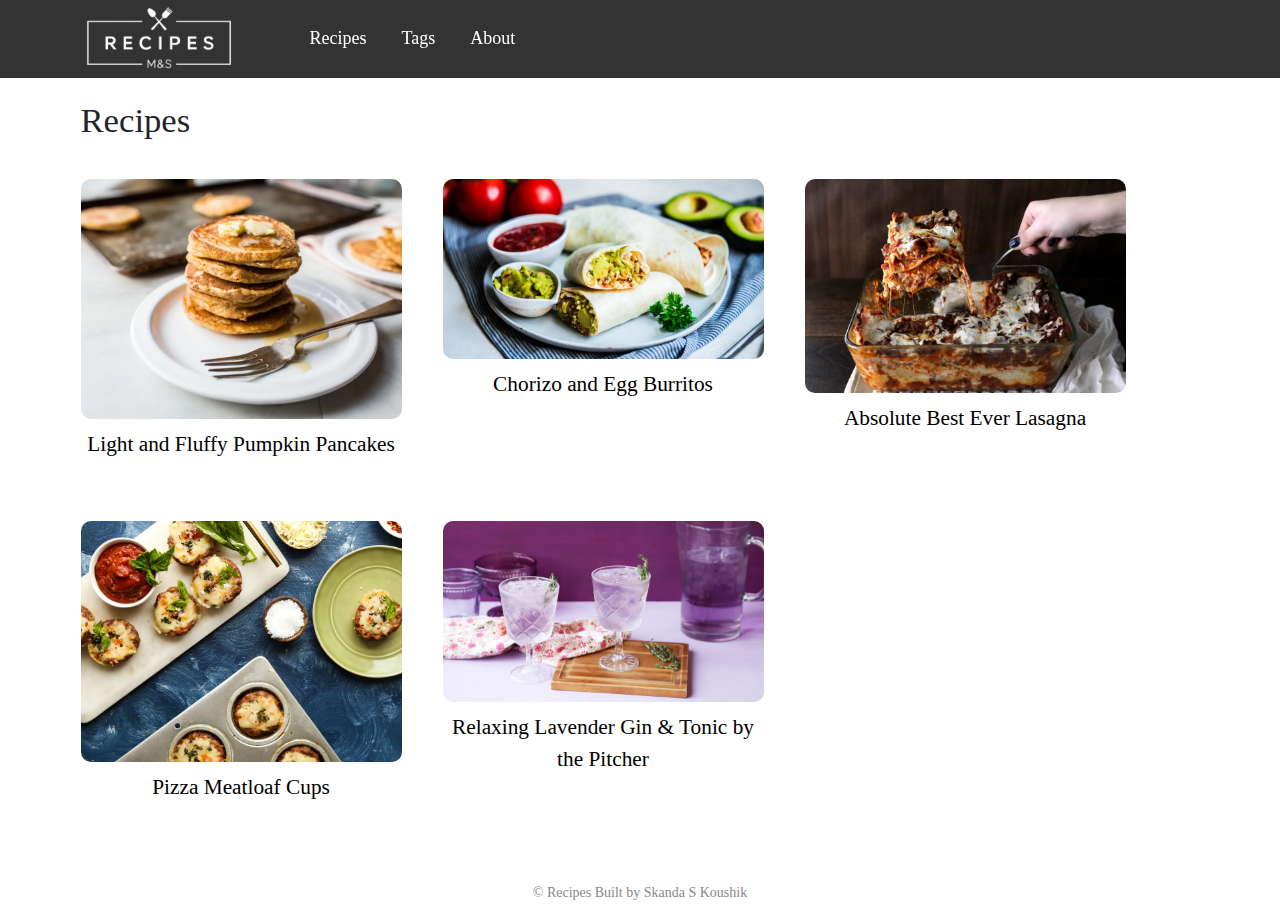
<file: recipe/recipe.html>
<!DOCTYPE html>
<html lang="en">
<head>
    <meta charset="UTF-8">
    <meta name="viewport" content="width=device-width, initial-scale=1.0">
    <title> Recipes </title>
    <link href="https://cdn.jsdelivr.net/npm/bootstrap@5.3.3/dist/css/bootstrap.min.css" rel="stylesheet">
    <link rel="stylesheet" href="https://cdnjs.cloudflare.com/ajax/libs/font-awesome/5.14.0/css/all.min.css">

    <script src="https://ajax.googleapis.com/ajax/libs/jquery/3.7.1/jquery.min.js"></script>
    <script src="https://cdn.jsdelivr.net/npm/bootstrap@5.2.3/dist/js/bootstrap.bundle.min.js"></script>
    <script src="https://cdnjs.cloudflare.com/ajax/libs/OwlCarousel2/2.3.4/owl.carousel.min.js"></script>
    
    <link rel="stylesheet" href="https://cdnjs.cloudflare.com/ajax/libs/OwlCarousel2/2.3.4/assets/owl.carousel.css">

    <link rel="stylesheet" href="css/styles.css">
    <link rel="stylesheet" href="css/recipe-page.css">
    <script src="js/script.js"></script>
</head>
<body>

    <nav class="navbar navbar-expand-lg fixed-top">
        <div class="container"> 
            <a class="navbar-brand" href="index.html">
                <img src="images/logo.png" alt="">
                <span></span></a>
            <button class="navbar-toggler" type="button" data-bs-toggle="collapse" 
                    data-bs-target="#navbar-collapse-toggle" aria-expanded="false">
                <span class="navbar-toggler-icon"></span>
            </button>
            <div class="collapse navbar-collapse" id="navbar-collapse-toggle">
                <ul class="navbar-nav ml-auto">
                    <li><a href="recipe.html"><span> Recipes </span></a></li>
                    <li><a href="tags.html"><span> Tags </span></a></li>
                    <li><a href="about.html"><span> About </span></a></li>
                </ul>
            </div>
        </div>
    </nav>

    <div class="container recipe-main">
        <h2>Recipes</h2>
        <div class="row">
            <div class="col-lg-4 recipe-card">
                <a href="pancake.html">
                    <img src="images/PUMPKIN-PANCAKES.webp" alt="PUMPKIN-PANCAKES">
                    <div class="recipe-card-text">Light and Fluffy Pumpkin Pancakes</div>
                </a>
            </div>
            <div class="col-lg-4 recipe-card">
                <a href="egg-burritos.html">
                    <img src="images/EGG-BURRITOS.webp" alt="EGG-BURRITOS">
                    <div class="recipe-card-text">Chorizo and Egg Burritos</div>
                </a>
            </div>
            <div class="col-lg-4 recipe-card">
                <a href="lasagna.html">
                    <img src="images/LASAGNA.webp" alt="LASAGNA">
                    <div class="recipe-card-text">Absolute Best Ever Lasagna</div>
                </a>
            </div>
            <div class="col-lg-4 recipe-card">
                <a href="pizza-meatloaf.html">
                    <img src="images/PIZZA-MEATLOAF.webp" alt="PIZZA-MEATLOAF">
                    <div class="recipe-card-text">Pizza Meatloaf Cups</div>
                </a>
            </div>
            <div class="col-lg-4 recipe-card">
                <a href="lavender-gin.html">
                    <img src="images/LAVENDER-GIN.webp" alt="LAVENDER-GIN">
                    <div class="recipe-card-text">Relaxing Lavender Gin & Tonic by the Pitcher</div>
                </a>
            </div>
        </div>
    </div>

    <footer class="page-footer">
        <a href="about.html">
            &copy; <span id="date"></span>
            <span class="footer-logo">Recipes</span> Built by
            Skanda S Koushik
        </a>
    </footer>
</body>
</html>
</file>
<file: check-internet-connection/styles.css>
body {
    font-family: Arial, sans-serif;
    margin: 0;
    padding: 0;
    display: flex;
    justify-content: center;
    align-items: center;
    margin-top: 10%;
}
  
.container {
    text-align: center;
}

h1 {
    color: #333;
}

#status {
    font-size: 18px;
    color: #777;
}

#img-status {
    width: 200px;
}
</file>
<file: kanban-board/css/main.css>
.kanban {
	display: flex;
	padding: 30px;
	width: 750px;
	background: #41C9E2;
	border-radius: 10px;
    margin-left: 20%;
    margin-top: 2%;
}

.kanban * {
	font-family: sans-serif;
}

.kanban__column {
	flex: 1;
}

.kanban__column:not(:last-child) {
	margin-right: 30px;
}

.kanban__column-title {
	margin-bottom: 20px;
	font-size: 30px;
	color: white;
	user-select: none;
}

.kanban__item-input {
	padding: 10px 15px;
	box-sizing: border-box;
	background: white;
	border-radius: 5px;
	cursor: pointer;
}

.kanban__dropzone {
	height: 10px;
	transition: background 0.15s, height 0.15s;
}

.kanban__dropzone--active {
	height: 30px;
	background: rgba(0, 0, 0, 0.5);
}

.kanban__add-item {
	width: 100%;
	padding: 10px 0;
	font-size: 16px;
	color: white;
	background: rgba(0, 0, 0, 0.1);
	border: none;
	border-radius: 5px;
	cursor: pointer;
}
</file>
<file: portfolio/css/style.css>
@import url('https://fonts.googleapis.com/css2?family=Lato&display=swap');

html, body {
	font-size: 14px;
	font-family: Lato;
}

a {
	text-decoration:none;
}

.navbar{
	background:#fff;
	
}
.header-fixed {
	box-shadow: 0 12px 15px rgba(140, 152, 164, 0.1);
	background: #fff;
}
.navbar-brand {
	color: #292929;
	font-weight:700;
	font-size: 28px;
}
.navbar-nav {
	width: 100%;
	justify-content: flex-end;
}
.navbar-nav li {
	padding-left:25px;
}
.navbar-nav li a {
    color: rgb(0 0 0 / 81%);
    font-size: 16px;
    font-weight: 600;
}
.navbar-toggler {
	box-shadow: none!important;
	border: 1px solid #b3b3b3;
	padding: 6px 10px;
}
@media only screen and (max-width:768px) {
.navbar-nav li {
 width: 100%;
 float: left;
 padding: 10px 0px 10px 10px;
 border-bottom: 1px solid #ebebeb;
}
}


.main-section {
	padding-top:50px;
	padding-bottom:100px;
}
.banner-left h1 {
	margin-top:30%;
}
.banner-left h1 {
	font-size: 20px;
	font-weight: 900;
}
.banner-left h2 {
	color: #292929;
	font-size: 60px;
	font-weight: 700;
}
.banner-left h3 {
	color: #292929;
	font-weight: 600;
	font-size: 28px;
	margin-bottom: 30px;
}
.banner-left p {
	font-size: 16px;
	line-height: 30px;
	color: #607D8B;
}
.head-bottom {
	height: 3px;
	width:140px;
	margin-bottom: 9px;
	margin-top: 0px;
	display: inline-block;
	background-color:#ea4020;
}
.banner-btn {
	margin-top: 40px;
}
.banner-btn button {
	padding: 14px 40px;
	border: none;
	border-radius: 8px;
	color: #fff;
	background-color: #ea4020;
	font-size:16px;
}
.banner-top {
	padding: 40px;
	position: relative;
	margin-top:80px;
}
.banner-img {
	border-radius: 50% 50% 0% 50%;
	border: 15px solid #292929;
	position: relative;
	z-index: 99;
	overflow: hidden;
}
.banner-img img {
	width: 100%;
}

@keyframes rotate {
 from {
transform: rotate(-360deg);
}
to {
	transform: rotate(360deg);
}
}
.banner-top:after {
	content: "";
	position: absolute;
	bottom: 0;
	top: 0;
	left: 0;
	width: 200vw;
	border: 20px solid #ea4020;
	border-radius: 310px;
	background: #fff;
}
.typing {
	position: relative;
	width:fit-content;
	padding-right:20px;
}
.typing::after {
 content: "|";
 position: absolute;
 right: 0;
 width: 100%;
 color: black;
 background: #fff;
 animation: typing 6s steps(22) infinite, caret 1s infinite;
}
@-webkit-keyframes typing {
 to {
 width: 0;
}
}
@keyframes typing {
 to {
 width: 0;
}
}
@-webkit-keyframes caret {
 50% {
 color: transparent;
}
}
@keyframes caret {
 50% {
 color: transparent;
}
}

@media only screen and (max-width:768px) {
.banner-left h1 {
 margin-top:80px;
 font-size: 18px;
 font-weight: 600;
}
.banner-left h2 {
 font-size:40px;
 margin: 0px;
}
.banner-left h3 {
 font-size: 22px;
}
.banner-left .head-bottom {
 height: 2px;
 width: 90px;
}
}


.bg-grey {
	background-color: #f7f6ff;
	padding-top:50px;
	padding-bottom:100px;
}
.heading {
	text-align: center;
	width: 100%;
	float: left;
	padding-bottom: 0px;
}
.heading h5 {
	-webkit-text-stroke-width: 2px;
	-webkit-text-stroke-color: #292929;
	font-size: 7vw;
	color: transparent;
	font-weight: 600;
	letter-spacing: 0.8rem;
	opacity: 0.05;
	pointer-events: none;
	margin: 0px;
	padding: 0px;
}
.heading h2 {
	font-weight: 600!important;
	color: #292929;
	margin: 0px;
	padding: 0px;
	position: relative;
	bottom:70px;
}
.heading-border {
	height: 4px;
	width:40px;
	margin-bottom:10px;
	margin-top: 0px;
	display: inline-block;
	background-color:#cb7c6f;
}

@media only screen and (max-width:768px) {
.heading h2 {
 bottom: 10px;
 font-size: 18px;
}
.heading-border {
 height:2px;
 width: 20px;
 margin-bottom:6px;
 margin-top: 0px;
}
}


.education-info h2 {
	border-left: 2px solid #ea4020;
	padding-left: 10px;
	font-size: 22px;
	margin-bottom: 25px;
	margin-top: 25px;
}
.education-info h3 {
	color: #ea4020;
	font-size: 18px;
	margin-top: 0px;
	padding-left: 20px;
}
.education-info h4 {
	font-weight: 500;
	color: #292929;
	font-size: 16px;
	margin-top: 0px;
	padding-left: 20px;	
}
.education-info p {
	padding-left: 20px;
	color: #555a64;
	font-size: 16px;
	line-height: 25px;
	margin-top: 0px;
}



/*****SKILL SECTION*****/

.skill {
	margin-top: 30px;
	margin-left: 30px;
	font-size: 17px;
	margin-bottom: 30px;
}

.skill span {
	float: right;
}

.skill div {
	width: 100%;
	float: left;
	margin-top: 5px;
	background: #e7e7e7;
	border-radius: 10px;
}

.skill div span {
	background: #ea4020;
	height: 5px;
	float: left;
}

div[role="progressbar"] {
	color: #ea4020;
	margin-left: 100px;
	margin-bottom: 20px;
	width: 100px;
	;
	height: 100px;
	;
	border-radius: 50%;

	place-items: center;
	display: grid;

	--pgPercentage: var(--value);
	background: radial-gradient(closest-side, black 80%, transparent 0 99.9%, black 0),
		conic-gradient(#ea4020 calc(var(--pgPercentage) * 1%), #ffe6af 0);
}


.project-info h2 {
	border-left: 2px solid #ea4020;
	padding-left: 10px;
	font-size: 22px;
	margin-bottom: 25px;
	margin-top: 25px;
}
.project-info h3 {
	color: #ea4020;
	font-size: 18px;
	margin-top: 0px;
	padding-left: 20px;
}
.project-info h4 {
	font-weight: 500;
	color: #292929;
	font-size: 16px;
	margin-top: 0px;
	padding-left: 20px;	
}
.project-info p {
	padding-left: 20px;
	color: #555a64;
	font-size: 16px;
	line-height: 25px;
	margin-top: 0px;
}


.certificate-section {
	border: 1px solid #e2e8f0;
	border-radius: 10px;
	box-shadow: 0 0.375rem 1.5rem 0 rgba(140, 152, 164, 0.125);
	margin-top: 30px;
}
.certificate-section img {
	width: 100%;
}
.certificate-section h3 {
	margin-top: 20px;
}
.certificate-section h4 {
	margin-top: 10px;
	font-size: 16px;
	color: #ea4020;
}

@media only screen and (max-width:768px) {
	.certificate-section h3 {
		margin-top: 20px;
	}
	.certificate-section h4 {
		margin-top: 10px;
		font-size: 16px;
		color: #ea4020;
	}
}


.contact-info {
	width: 100%;
	float: left;
	background-color: #fff;
	padding: 10px 30px 10px 30px;
	border-radius: 8px;
	border: 1px solid #e2e8f0;
	box-shadow: 0 0.375rem 1.5rem 0 rgba(140, 152, 164, 0.125);
	margin-bottom:20px;
}
.contact-left h3 {
	border-left: 2px solid #ea4020;
	padding-left: 10px;
	color: #565656;
	font-size: 16px;
	font-weight: 600;
	width: 100%;
	float: left;
	margin-top: 20px;
}
.contact-left p {
	padding-left: 10px;
	margin-bottom: 15px;
}
.contact-left a {
	padding-left: 10px;
	margin-bottom:7px;
	width: 100%;
	float: left;
	text-decoration:none;
	color:black;
}
.contact-info ul {
	width: 100%;
	float: left;
	margin-top: 20px;
	list-style: none;
	padding-left: 0px;
}
.contact-info ul li {
	float: left;
	padding-left: 10px;
}
.contact-info ul li i {
	font-size: 22px;
	color: black;
}
.contact-form {
	border: 1px solid #e2e8f0;
	padding: 30px;
	border-radius: 8px;
	background-color: #fff;
	box-shadow: 0 0.375rem 1.5rem 0 rgba(140, 152, 164, 0.125);
}
.contact-form h3 {
	border-left: 2px solid #ea4020;
	padding-left: 10px;
}
.contact-form .form-control {
	padding: 8px;
}
@media only screen and (max-width:768px) {
.contact-left p {
 padding-left: 10px;
 margin-top: 11px;
}
}

/*
.about-info .about-tool {
	display: flex;
	flex-wrap: wrap;
	margin-top: 28px;
	margin-bottom: 32px;
}
.about-info .about-tool span {
	font-size: 13px;
	border: 1px solid rgba(41, 41, 41, 0.1);
	padding: 6px 16px;
	border-radius: 40px;
	margin: 0 5px 5px 0;
	background: #fff;
}
.about-info .about-work span {
	width: 40px;
	height: 40px;
	line-height: 40px;
	background: #ea4020;
	color: #fff;
	vertical-align: top;
	text-align: center;
	border-radius: 50%;
	font-size: 12px;
	float: left;
}
.about-info .about-work h4 {
	margin-left: 5px;
	float: left;
	margin-top: 8px;
	font-weight: 100;
	font-size: 18px;
}
*/
</file>
<file: product-page/css/styles.css>
body {
    background-color: #eee;
}
header {
    margin: 2px 0px;
}
.navbar-logo {
    margin-right: 30px;
}
.navbar-logo img {
    width: 230px;
    padding: 0px;
}

.nav-link {
    color: black;
    font-weight: 400pt;
    font-size: 12pt;
    padding: 10px 10px;
}
.nav-link:hover{
    color: black;
    font-weight: bold;
}

.product-section {
    background-color: white;
    padding: 35px;
    border-radius: 20px;
    margin-top: 10px;
    width: 90%;
}

.galary-group img {
    width: 60px;
    margin: 5px;
    border-radius: 10px;
}

.product-image-main {
    width: 500px;
}

.user-manual button {
    color: white;
    background-color: black;
    padding: 2px 20px;
    margin-top: 10px;
    margin-bottom: 10px;
    border-radius: 15px;
    font-size: 12pt;
}

.p-type p {
    font-size: small;
    margin-top: 150px;
}

.producct-info {
    background-color: inherit;
    width: 90%;
    margin-top: 40px;
    margin-bottom: 40px;
}

.producct-info dd {
    font-size: 10pt;
    font-weight: 400;
}

.producct-info img {
    width: 100%;
}

.producct-info p {
    font-size: 11pt;
    text-align: center;
}

.producct-info hr {
    margin-top: 3px;
    margin-bottom: 3px;
}

.product-features {
    width: 90%;
    padding: 10px;
}

.product-features table {
    border-collapse: collapse;
    width: 600px;
}
.product-features tr:first-child td  {
    border-top: none;
}

.product-features td {
    border-bottom: 1px solid #bbb;
    padding-left: 40px;
}

footer {
    width: 100%;
    background-color: white;
    margin-top: 20px;
    padding-left: 5%;
    padding-top: 20px;
}

footer ul {
    list-style-type: none;
}

footer .nav-link {
    color: black;
    font-weight: 400pt;
    font-size: 11pt;
    padding: 1px 10px;
}

#scrollToTopButton {
    display: none;
    position: fixed;
    bottom: 20px;
    right: 20px;
    background-color: #eee;
    color: white;
    border: none;
    border-radius: 50%;
    width: 50px;
    height: 50px;
    font-size: 24px;
    cursor: pointer;
    outline: none;
    transition: background-color 0.3s ease;
  }
  
  #scrollToTopButton:hover {
    background-color: black;
  }
</file>
<file: recipe/css/styles.css>
@import url('https://fonts.googleapis.com/css2?family=Lato&display=swap');

html, body {
	font-size: 14px;
	font-family: cursive;
}

a {
    text-decoration:none;
}
.navbar{
    background-color: rgba(0, 0, 0, 0.8);
    padding-top: 0px;
    padding-bottom: 0px ;
}
.navbar-brand img {
    width: 160px;
}
.navbar-nav {
    width: 100%;
    padding-left: 20px;	
}
.navbar-nav li {
    padding-left: 35px;
}
.navbar-nav li a {
    text-decoration:none;
    color: white;
    font-size: 18px;
    font-weight: 400;
}
.navbar-nav li a:hover {
    color: white;
    font-size: 18px;
    font-weight: 700;
}
.navbar-toggler {
    box-shadow: none;
    border: 1px solid #b3b3b3;
    padding: 6px 10px;
}

@media only screen and (max-width:768px) {
    .navbar-nav li {
    width: 100%;
    float: left;
    padding: 10px 0px 10px 10px;
    border-bottom: 1px solid #ebebeb;
    }
}


.main-poster {
    background-image: url('../images/main-poster.png');
    background-size: cover;
    background-position: center;
    height: 500px;
    display: flex;
    align-items: center;
    justify-content: center;
    position: relative;
}
.overlay {
    position: absolute;
    top: 0;
    left: 0;
    width: 100%;
    height: 100%;
    background-color: rgba(0, 0, 0, 0.5);
}
.poster-text {
    margin-left: 15%;
    color: white;
    z-index: 1; 
}
.poster-text img {
    width: 250px;
}
.poster-text p {
    padding-top: 2px;
    font-size: 20px;
}


.title {
    margin-top: 30px;
}
.title h2 {
    margin-left: 40px;
}
.recipe-card {
    position: relative;
    margin-top: 30px;
    margin-bottom: 30px;
}
.card-container {
    display: flex;
    overflow: hidden;
    margin-left: 30px;
    margin-right: 10px;
}
.card {
    flex: 0 0 auto;
    margin-right: 20px;
    border: none;
    width: 30%;
}
.card img {
    width: 100%;
    height: auto;
}
.card-text {
    color: black;
    text-align: center;
    margin-top: 10px;
    font-size: 14pt;
}
.navigation-arrows {
    position: absolute;
    top: 50%;
    transform: translateY(-150%);
    width: 100%;
    display: flex;
    justify-content: space-between;
}
.navigation-arrows button {
    background: transparent;
    border: none;
    font-size: 24px;
    cursor: pointer;
}
.navigation-arrows button:focus {
    outline: none;
}
  

.page-footer {
    text-align: center;
    height: 4rem;
    display: flex;
    align-items: center;
    justify-content: center;
    background: var(--black);
    color: var(--white);
}
.page-footer h5 {
    margin-top: 0;
    margin-bottom: 0;
}
.page-footer p {
    margin-bottom: 0;
}
.page-footer .footer-logo, .page-footer a {
    color: #888;
}
</file>
<file: js-mini-projects/calculator/styles.css>
body {
    margin-top: 5%;
    margin-left: 5%;
}
.title {
    margin-bottom: 10px;
    text-align: center;
    color: black;
    font-size: 20pt;
    font-weight: bold;
    width: 300px;
}
input[type = "button"] {
    background-color: black;
    color: white;
    border-radius: 10px;
    width: 60px;
    font-size: 12pt;
}
input[type = "text"] {
    background-color: white;
    border: solid black 2px;
    border-radius: 10px;
    width: 95%;
    font-size: 14pt;
}
</file>
<file: js-mini-projects/clock/styles.css>
body {
    background-color: black;
}

#digitalClock {
    position: absolute;
    color: white;
    top: 50%;
    left: 50%;
    transform: translate(-50%, -50%);
    font-size: 45pt;
    font-family: cursive;
    letter-spacing: 7px;
}
</file>
<file: js-mini-projects/to-do-list/styles.css>
body {
    margin-left: 5%;
}
input[type="text"] {
    font-size: 14pt;
    border: solid black 2px;
    width: 300px;
}
input[type="button"] {
    font-size: 13pt;
    background-color: black;
    color: white;
    border-radius: 10px;
    width: 100px;
}
</file>
<file: recipe/css/recipe-page.css>
@import url("https://cdnjs.cloudflare.com/ajax/libs/font-awesome/5.15.4/css/all.min.css");

/* Recipes main page */
.recipe-main {
    margin-top: 100px;
    margin-bottom: 30px;
}
.recipe-main h2 {
    font-size: 26pt;
}
.recipe-card {
    width: 30%;
    margin-right: 20px;
    border: none;
}
.recipe-card img {
    width: 100%;
    height: auto;
    border-radius: 10px;
}
.recipe-card-text {
    text-align: center;
    color: black;
    margin-top: 10px;
    font-size: 16pt;
}


/* Recipe */
.recipe {
    width: 70%;
    margin-top: 100px;
    margin-left: 10%;
}
.recipe h2 {
    font-size: 26pt;
}
.recipe img {
    width: 70%;
    margin-top: 10px;
}
.recipe-basic-info {
    margin-top: 30px;
}
.recipe-basic-info ul {
    list-style-type: none;
}
.recipe-basic-info p {
    font-size: 13pt;
}

.recipe-main-info{
    margin-top: 20px;
    margin-bottom: 20px;
}
.recipe-ingredients table {
    margin-top: 10px;
}
.recipe-ingredients td {
    padding: 5px;
    font-size: 16px;
    justify-content: center;
}
.recipe-ingredients b {
    color: #1A5276;
}

.recipe-directions li {
    font-weight: normal;
    font-size: 16px;
    margin-top: 15px;
}
.recipe-directions li::marker {
    font-weight: bold;
}


/* Tag */
.tags-main {
    margin-top: 100px;
    margin-bottom: 100px;
}
.tags-main h2 {
    font-size: 26pt;
}
.tag-container {
    margin-top: 40px;
}
.tag {
    margin-bottom: 30px;
}
.tag button{
    width: 70%;
    padding: 5px 40px;
    background-color: #1A5276;
    color: white;
    font-size: 30px;
    border-radius: 15px;
}


/* About */
.about-main {
    margin-top: 100px;
    margin-bottom: 100px;
    width: 70%;
    margin-left: 10%;
}
.about-main h2 {
    font-size: 26pt;
}
.about-main p {
    font-size: 12pt;
    margin-top: 20px;
    margin-bottom: 20px;
}
.about-main ul {
    list-style: none;
    color: black;
}
.about-main a {
    color: black;
    font-size: 16pt;
}
.about-main a:hover {
    color: black;
    font-weight: bold;
}
.about-main i {
    font-size: 20px;
}
.about-main ul p {
    margin-top: 0px;
    margin-bottom: 10px;
    display: inline-block;
}
</file>
